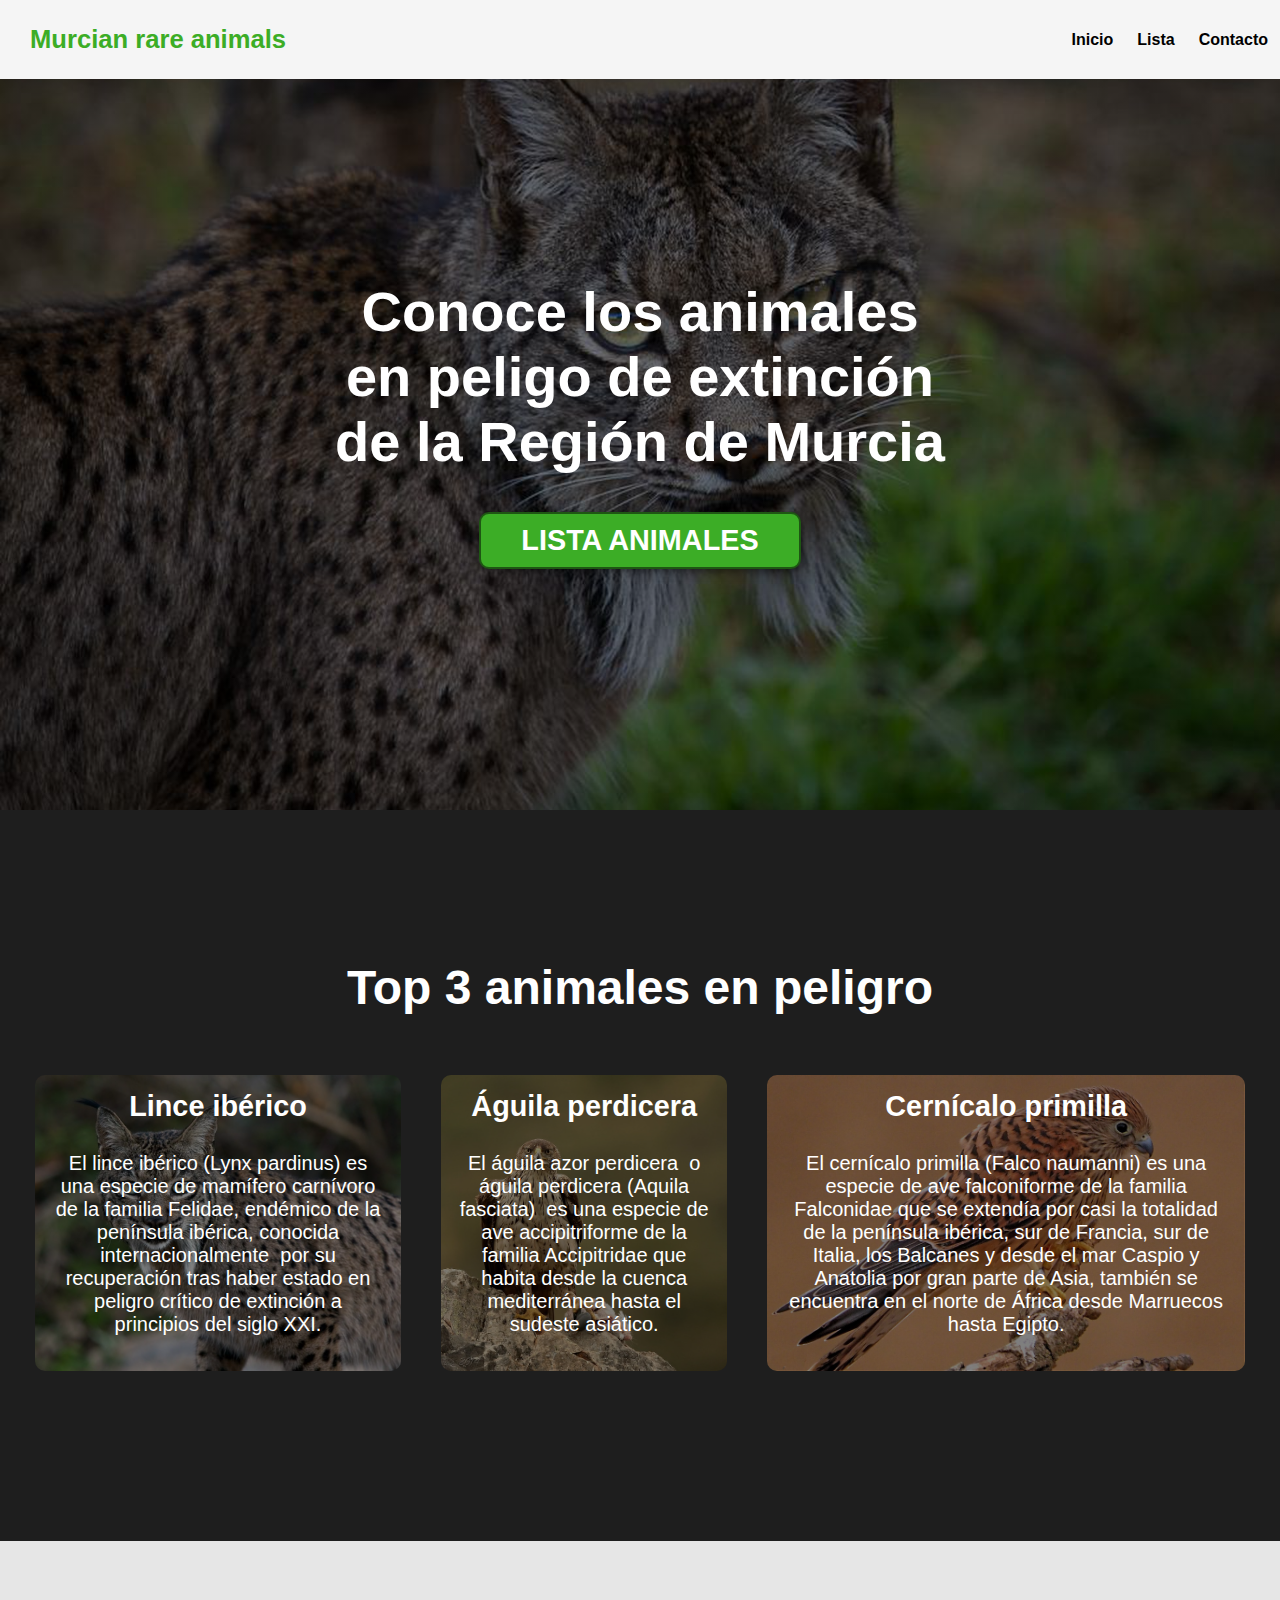
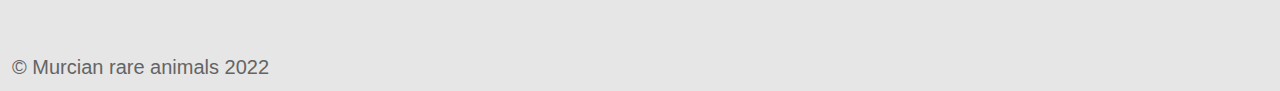
<file: index.html>
<!DOCTYPE html>
<html lang="en">
<head>
    <meta charset="UTF-8">
    <meta http-equiv="X-UA-Compatible" content="IE=edge">
    <meta name="viewport" content="width=device-width, initial-scale=1.0">
    <title>Murcian rare animals</title>
    <link rel="stylesheet" href="style.css">
</head>
<body>
    <header>
        <div class="container">
             <p class="logo">Murcian rare animals</p>
             <nav>
                 <a href="index.html">Inicio</a>
                 <a href="lista.html">Lista</a>
                 <a href="contacto.html">Contacto</a>
             </nav>
        </div>
    </header>
    <section id="hero">
        <h1>Conoce los animales <br>en peligo de extinción <br> de la Región de Murcia</h1>
        <form action="lista.html">
            <button>LISTA ANIMALES</button>
        </form>
    </section>
    <section id="top-animales-en-peligro">
        <div class="container">
            <h2>Top 3 animales en peligro</h2>
            <div class="top-3">
                <div class="carta">
                    <h3><a href="lince.html">Lince ibérico</a></h3>
                    <p>El lince ibérico (Lynx pardinus) es una especie de mamífero carnívoro de la familia Felidae, 
                        endémico de la península ibérica, conocida internacionalmente ​ por su recuperación tras haber 
                        estado en peligro crítico de extinción a principios del siglo XXI.</p>
                    
                </div>
                <div class="carta">
                    <h3><a href="aguila.html">Águila perdicera</a></h3>
                    <p>El águila azor perdicera ​ o águila perdicera (Aquila fasciata) ​ es una especie de ave accipitriforme 
                        de la familia Accipitridae que habita desde la cuenca mediterránea hasta el sudeste asiático.</p>
                    
                    
                </div>
                <div class="carta">
                    <h3><a href="cernicalo.html">Cernícalo primilla</a></h3>
                    <p>
                        El cernícalo primilla (Falco naumanni) es una especie de ave falconiforme de la familia Falconidae
                        que se extendía por casi la totalidad de la península ibérica, sur de Francia, sur de Italia, 
                        los Balcanes y desde el mar Caspio y Anatolia por gran parte de Asia, también se encuentra en el 
                        norte de África desde Marruecos hasta Egipto.</p>
                    
                </div>
            </div>
        </div>
    </section>
    <footer>
        <div class="container">
            <p>&copy; Murcian rare animals 2022</p>
        </div>
    </footer>
</body>
</html>
</file>
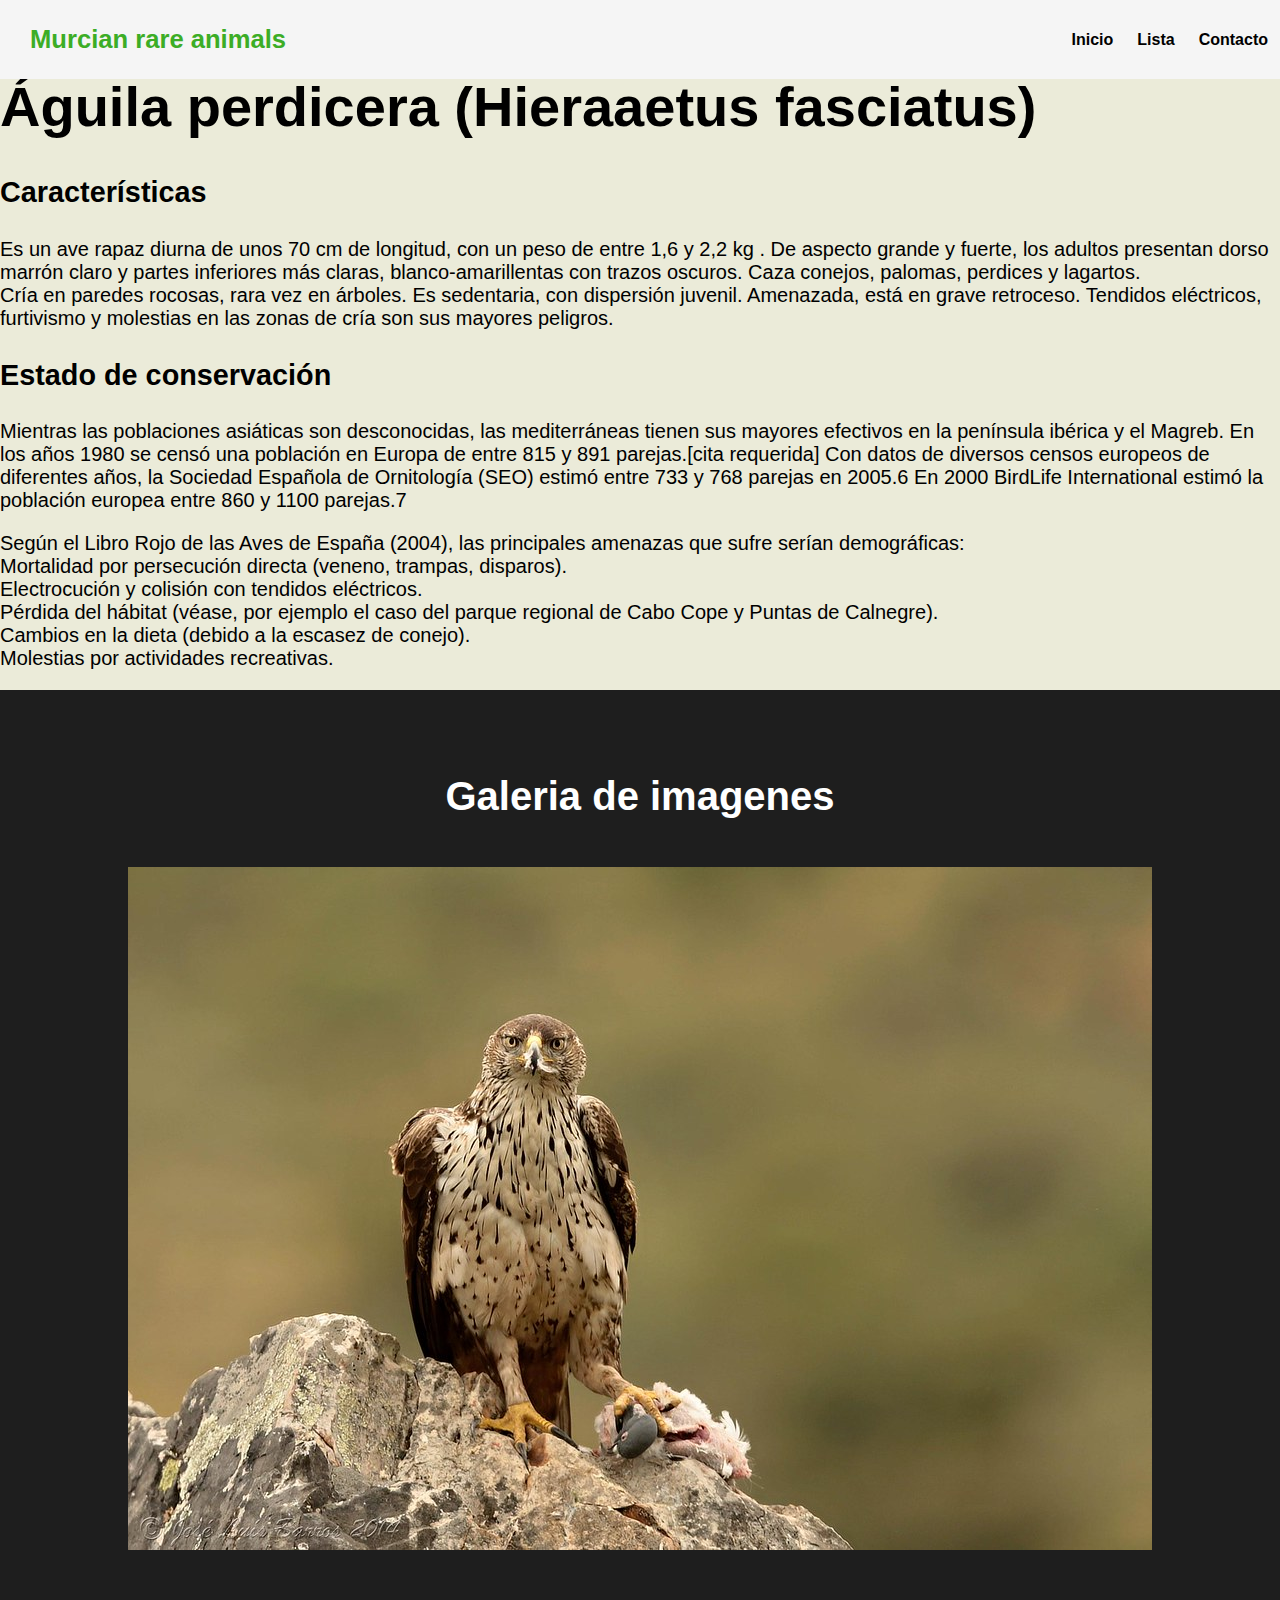
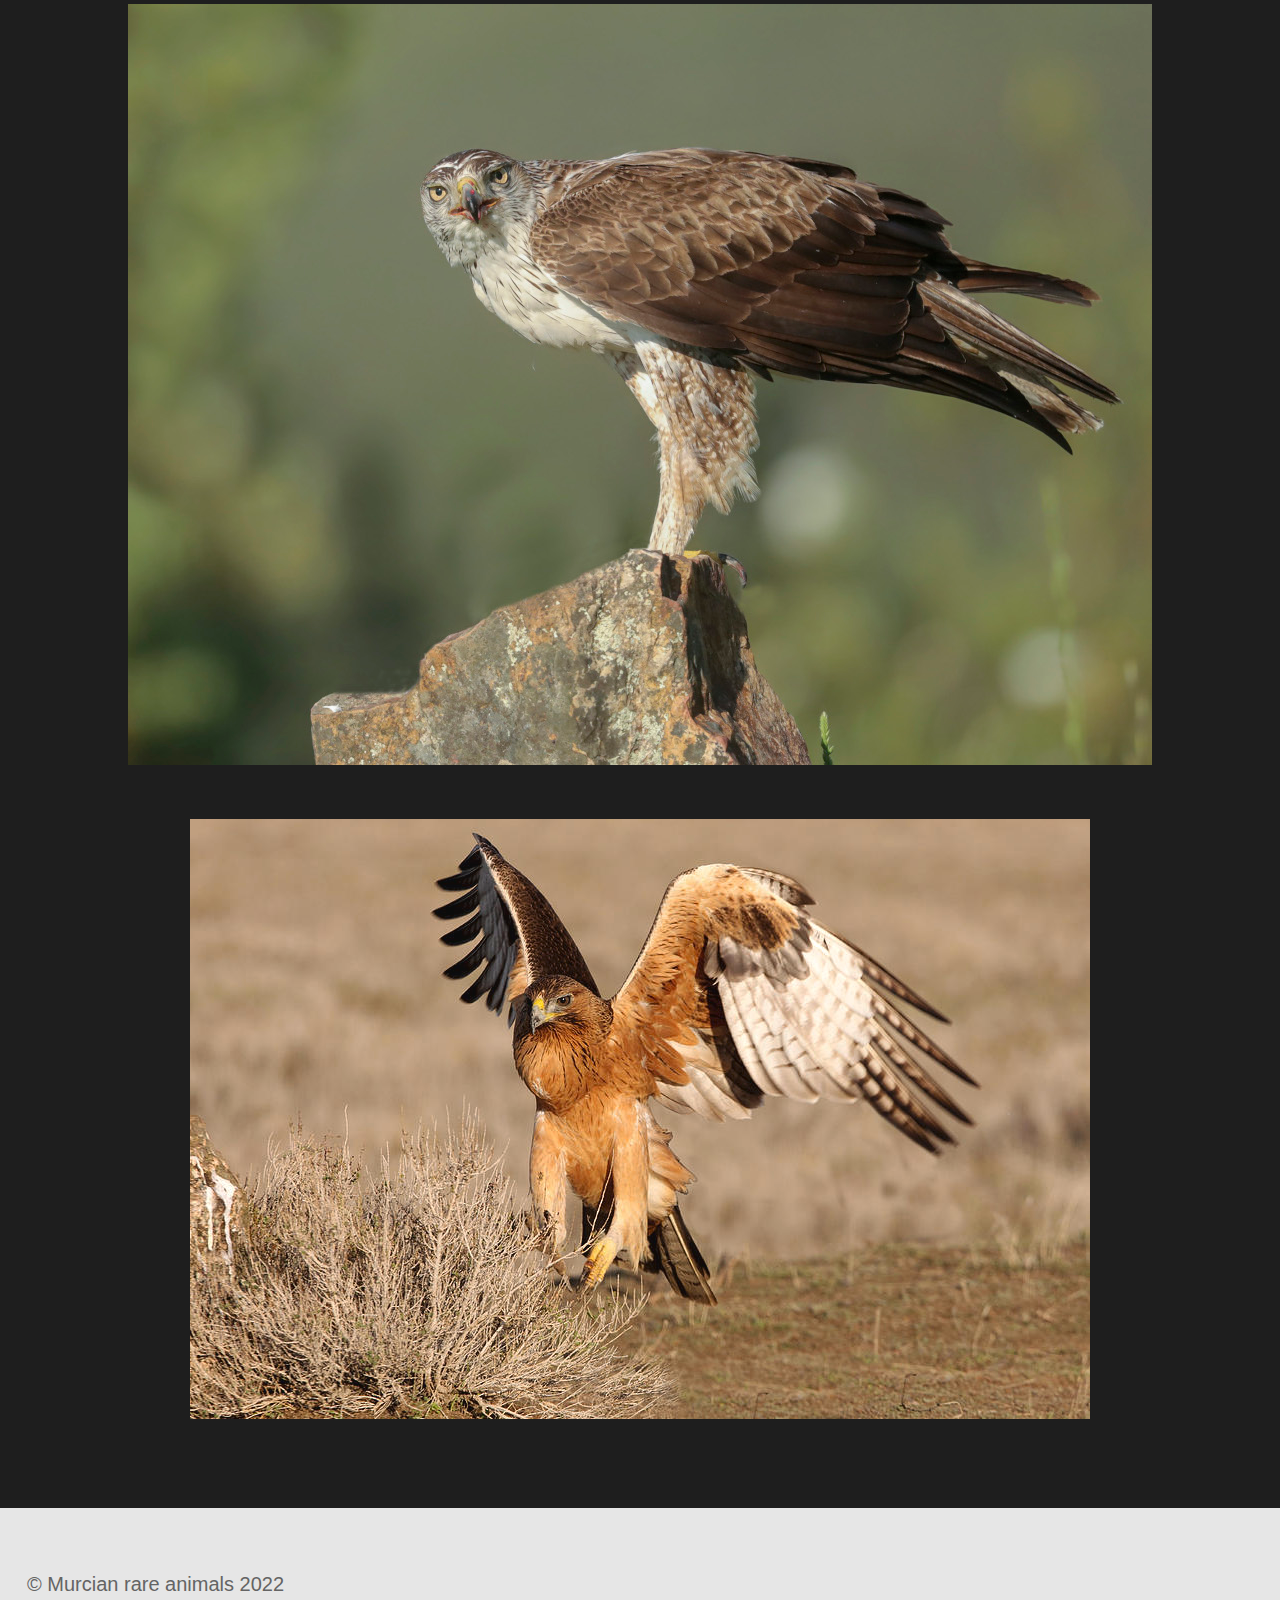
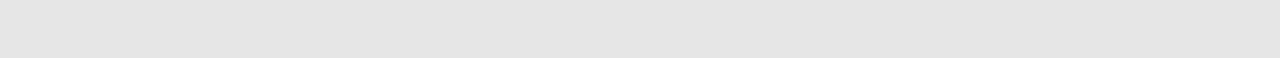
<file: aguila.html>
<!DOCTYPE html>
<html lang="en">
<head>
    <meta charset="UTF-8">
    <meta http-equiv="X-UA-Compatible" content="IE=edge">
    <meta name="viewport" content="width=device-width, initial-scale=1.0">
    <title>Murcian rare animals</title>
    <link rel="stylesheet" href="style.css">
</head>
<body>
    <header>
        <div class="container">
             <p class="logo">Murcian rare animals</p>
             <nav>
                <a href="index.html">Inicio</a>
                <a href="lista.html">Lista</a>
                <a href="contacto.html">Contacto</a>
             </nav>
        </div>
    </header>

    <section id="animales-info">
        <div class="container">
            <br>
            <br>
            <h1>Águila perdicera (Hieraaetus fasciatus)</h2>
            <h3>Características</h3>
            <p>Es un ave rapaz diurna de unos 70 cm de longitud, con un peso de entre 1,6 y 2,2 kg .
                De aspecto grande y fuerte, los adultos presentan dorso marrón claro y partes inferiores más claras,
                blanco-amarillentas con trazos oscuros. Caza conejos, palomas, perdices y lagartos. <br>Cría en paredes rocosas, rara vez en árboles.
                Es sedentaria, con dispersión juvenil. Amenazada, está en grave retroceso. Tendidos eléctricos, furtivismo y molestias en las zonas de 
                cría son sus mayores peligros.</p>
            <h3>Estado de conservación</h3>
            <p>Mientras las poblaciones asiáticas son desconocidas, las mediterráneas tienen sus mayores efectivos en la península ibérica y el Magreb. 
                En los años 1980 se censó una población en Europa de entre 815 y 891 parejas.[cita requerida] Con datos de diversos censos europeos de diferentes años, 
                la Sociedad Española de Ornitología (SEO) estimó entre 733 y 768 parejas en 2005.6​ En 2000 BirdLife International estimó la población europea entre 860 y 
                1100 parejas.7​</p>
            <p>Según el Libro Rojo de las Aves de España (2004), las principales amenazas que sufre serían demográficas:<br>
                Mortalidad por persecución directa (veneno, trampas, disparos).<br>
                Electrocución y colisión con tendidos eléctricos.<br>
                Pérdida del hábitat (véase, por ejemplo el caso del parque regional de Cabo Cope y Puntas de Calnegre).<br>
                Cambios en la dieta (debido a la escasez de conejo).<br>
                Molestias por actividades recreativas.</p>
        </div>
    </section>
       
    <section id="fotos-aguila">
        <div class="container">
            <h2>Galeria de imagenes</h2>
            <div class="galeria-aguila">
                <div class="aguila">            
                    <img src="img/aguila.jpg" >              
                </div>
                <div class="aguila">
                    <img src="img/aguila12.jpg" >
                </div>
                <div class="aguila">
                    <img src="img/aguila2.jpg" >  
                </div>
            </div>
        </div>

    <footer>
        <div class="container">
            <p>&copy; Murcian rare animals 2022</p>
        </div>
    </footer>
</body>
</html>
</file>
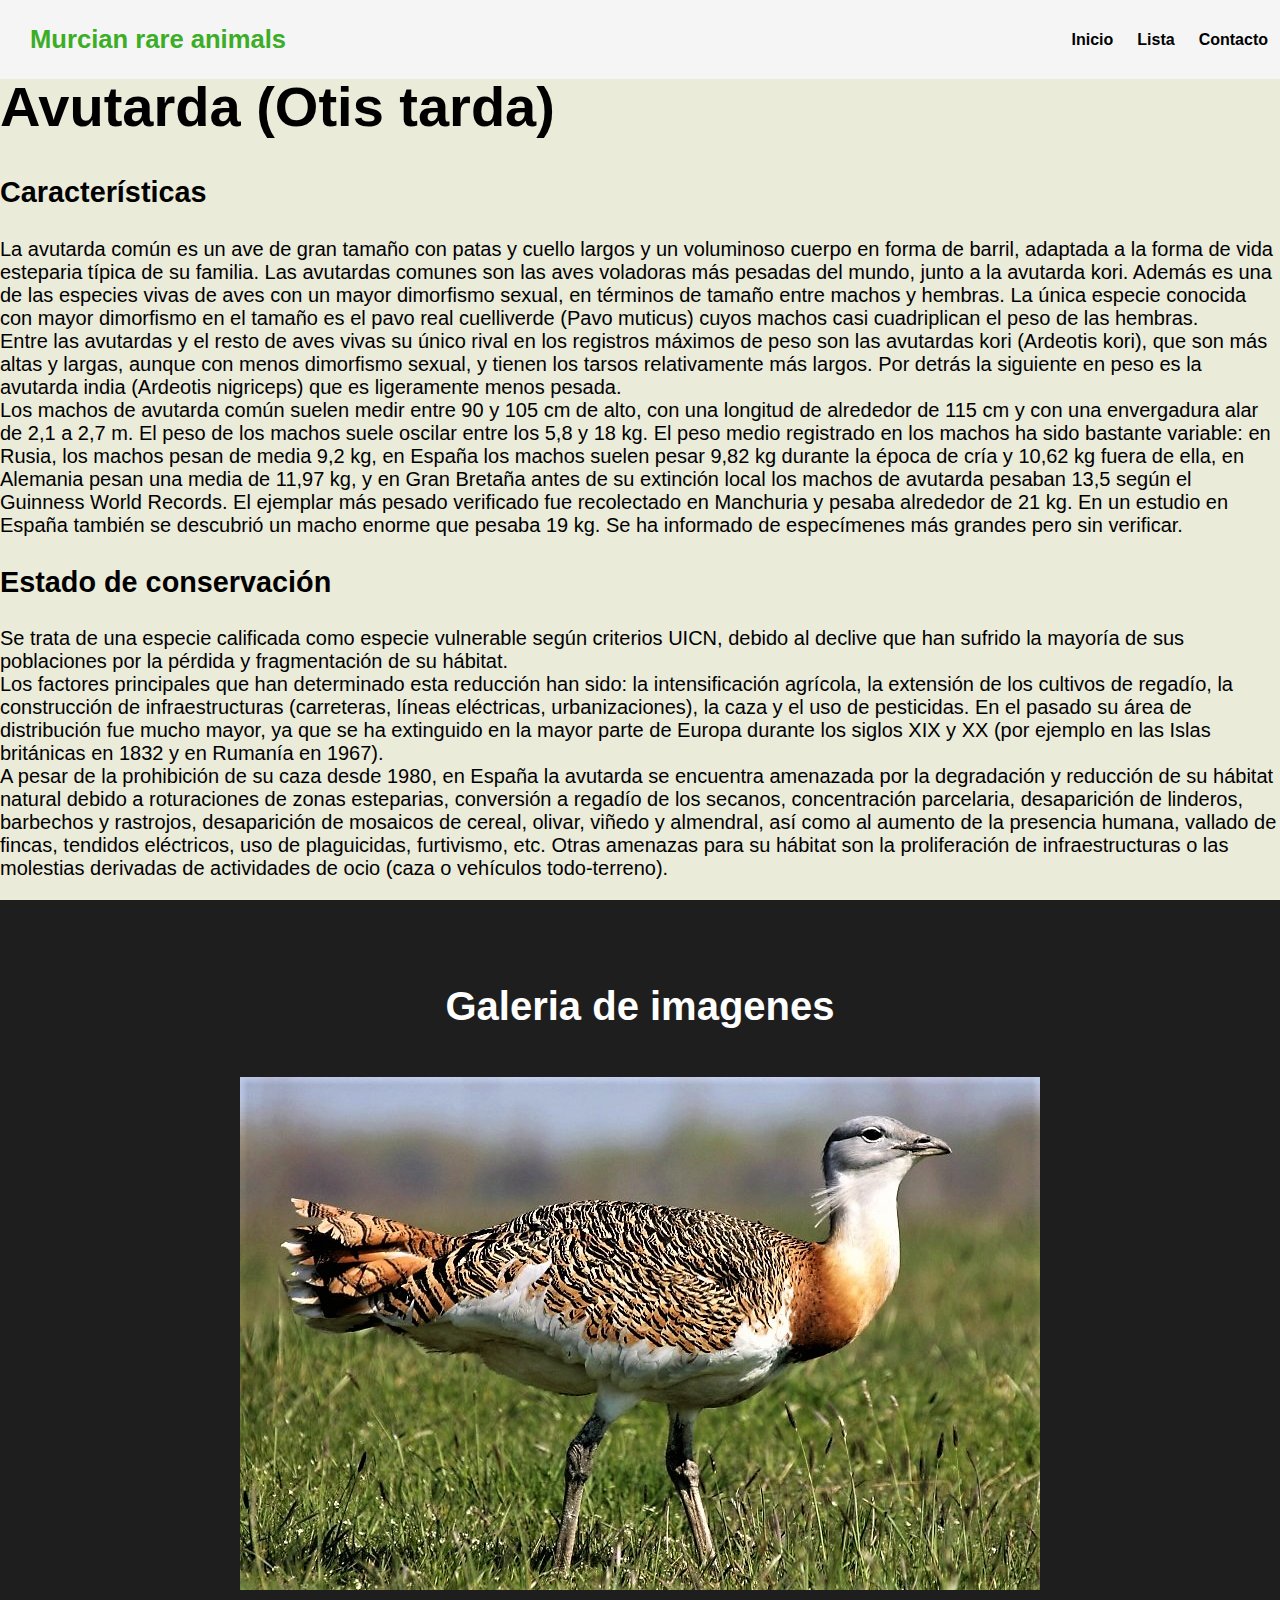
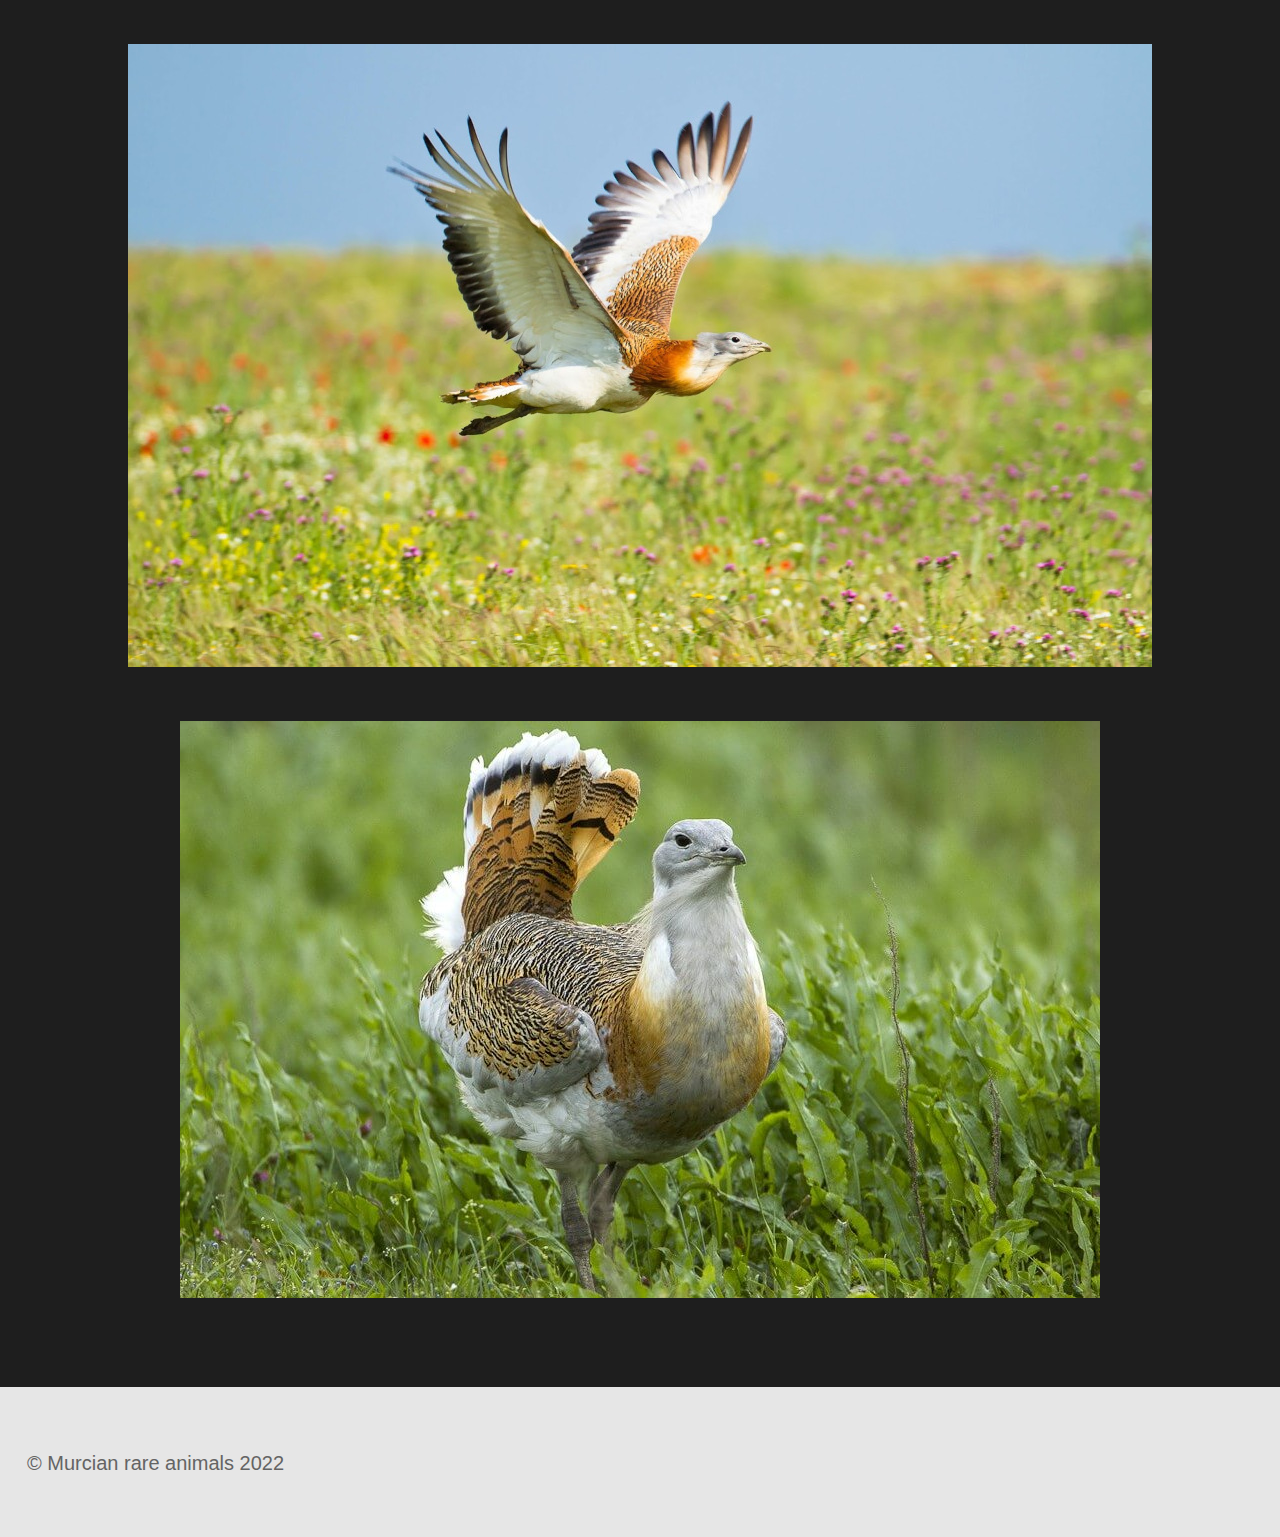
<file: avutarda.html>
<!DOCTYPE html>
<html lang="en">
<head>
    <meta charset="UTF-8">
    <meta http-equiv="X-UA-Compatible" content="IE=edge">
    <meta name="viewport" content="width=device-width, initial-scale=1.0">
    <title>Murcian rare animals</title>
    <link rel="stylesheet" href="style.css">
</head>
<body>
    <header>
        <div class="container">
             <p class="logo">Murcian rare animals</p>
             <nav>
                <a href="index.html">Inicio</a>
                <a href="lista.html">Lista</a>
                <a href="contacto.html">Contacto</a>
             </nav>
        </div>
    </header>

    <section id="animales-info">
        <div class="container">
            <br>
            <br>
            <h1> Avutarda (Otis tarda)</h2>
            <h3>Características</h3>
            <p>La avutarda común es un ave de gran tamaño con patas y cuello largos y un voluminoso cuerpo en forma de barril, adaptada a la forma de vida esteparia típica
                 de su familia. Las avutardas comunes son las aves voladoras más pesadas del mundo, junto a la avutarda kori. Además es una de las especies vivas de aves 
                 con un mayor dimorfismo sexual, en términos de tamaño entre machos y hembras. La única especie conocida con mayor dimorfismo en el tamaño es el pavo real 
                 cuelliverde (Pavo muticus) cuyos machos casi cuadriplican el peso de las hembras.<br> Entre las avutardas y el resto de aves vivas su único rival en los registros 
                 máximos de peso son las avutardas kori (Ardeotis kori), que son más altas y largas, aunque con menos dimorfismo sexual, y tienen los tarsos relativamente más 
                 largos. Por detrás la siguiente en peso es la avutarda india (Ardeotis nigriceps) que es ligeramente menos pesada.<br>​Los machos de avutarda común suelen medir 
                 entre 90 y 105 cm de alto, con una longitud de alrededor de 115 cm y con una envergadura alar de 2,1 a 2,7 m. El peso de los machos suele oscilar entre los 5,8 
                 y 18 kg.​ El peso medio registrado en los machos ha sido bastante variable: en Rusia, los machos pesan de media 9,2 kg, en España los machos suelen pesar 9,82 
                 kg durante la época de cría y 10,62 kg fuera de ella, en Alemania pesan una media de 11,97 kg, y en Gran Bretaña antes de su extinción local los machos de 
                 avutarda pesaban 13,5  según el Guinness World Records.​ El ejemplar más pesado verificado fue recolectado en Manchuria y pesaba alrededor de 21 kg.
                 En un estudio en España también se descubrió un macho enorme que pesaba 19 kg.​ Se ha informado de especímenes más grandes pero sin verificar.</p>
            <h3>Estado de conservación</h3>
            <p>Se trata de una especie calificada como especie vulnerable según criterios UICN, debido al declive que han sufrido la mayoría de sus
                 poblaciones por la pérdida y fragmentación de su hábitat. <br>Los factores principales que han determinado esta reducción han sido: la 
                 intensificación agrícola, la extensión de los cultivos de regadío, la construcción de infraestructuras (carreteras, líneas eléctricas, urbanizaciones), 
                 la caza y el uso de pesticidas.​ En el pasado su área de distribución fue mucho mayor, ya que se ha extinguido en la mayor parte de Europa durante los
                  siglos XIX y XX (por ejemplo en las Islas británicas en 1832 y en Rumanía en 1967).<br>
                A pesar de la prohibición de su caza desde 1980,​ en España la avutarda se encuentra amenazada por la degradación y reducción de su hábitat natural debido
                a roturaciones de zonas esteparias, conversión a regadío de los secanos, concentración parcelaria, desaparición de linderos, barbechos y rastrojos, 
                desaparición de mosaicos de cereal, olivar, viñedo y almendral, así como al aumento de la presencia humana, vallado de fincas, tendidos eléctricos, uso
                de plaguicidas, furtivismo, etc. Otras amenazas para su hábitat son la proliferación de infraestructuras o las molestias derivadas de actividades de ocio 
                (caza o vehículos todo-terreno).​</p>
        </div>
    </section>
       
    <section id="fotos-aguila">
        <div class="container">
            <h2>Galeria de imagenes</h2>
            <div class="galeria-aguila">
                <div class="aguila">            
                    <img src="img/Avutarda.jpg" >              
                </div>
                <div class="aguila">
                    <img src="img/Avutarda12.jpg" >
                </div>
                <div class="aguila">
                    <img src="img/Avutarda2.jpg" >  
                </div>
            </div>
        </div>

    <footer>
        <div class="container">
            <p>&copy; Murcian rare animals 2022</p>
        </div>
    </footer>
</body>
</html>
</file>
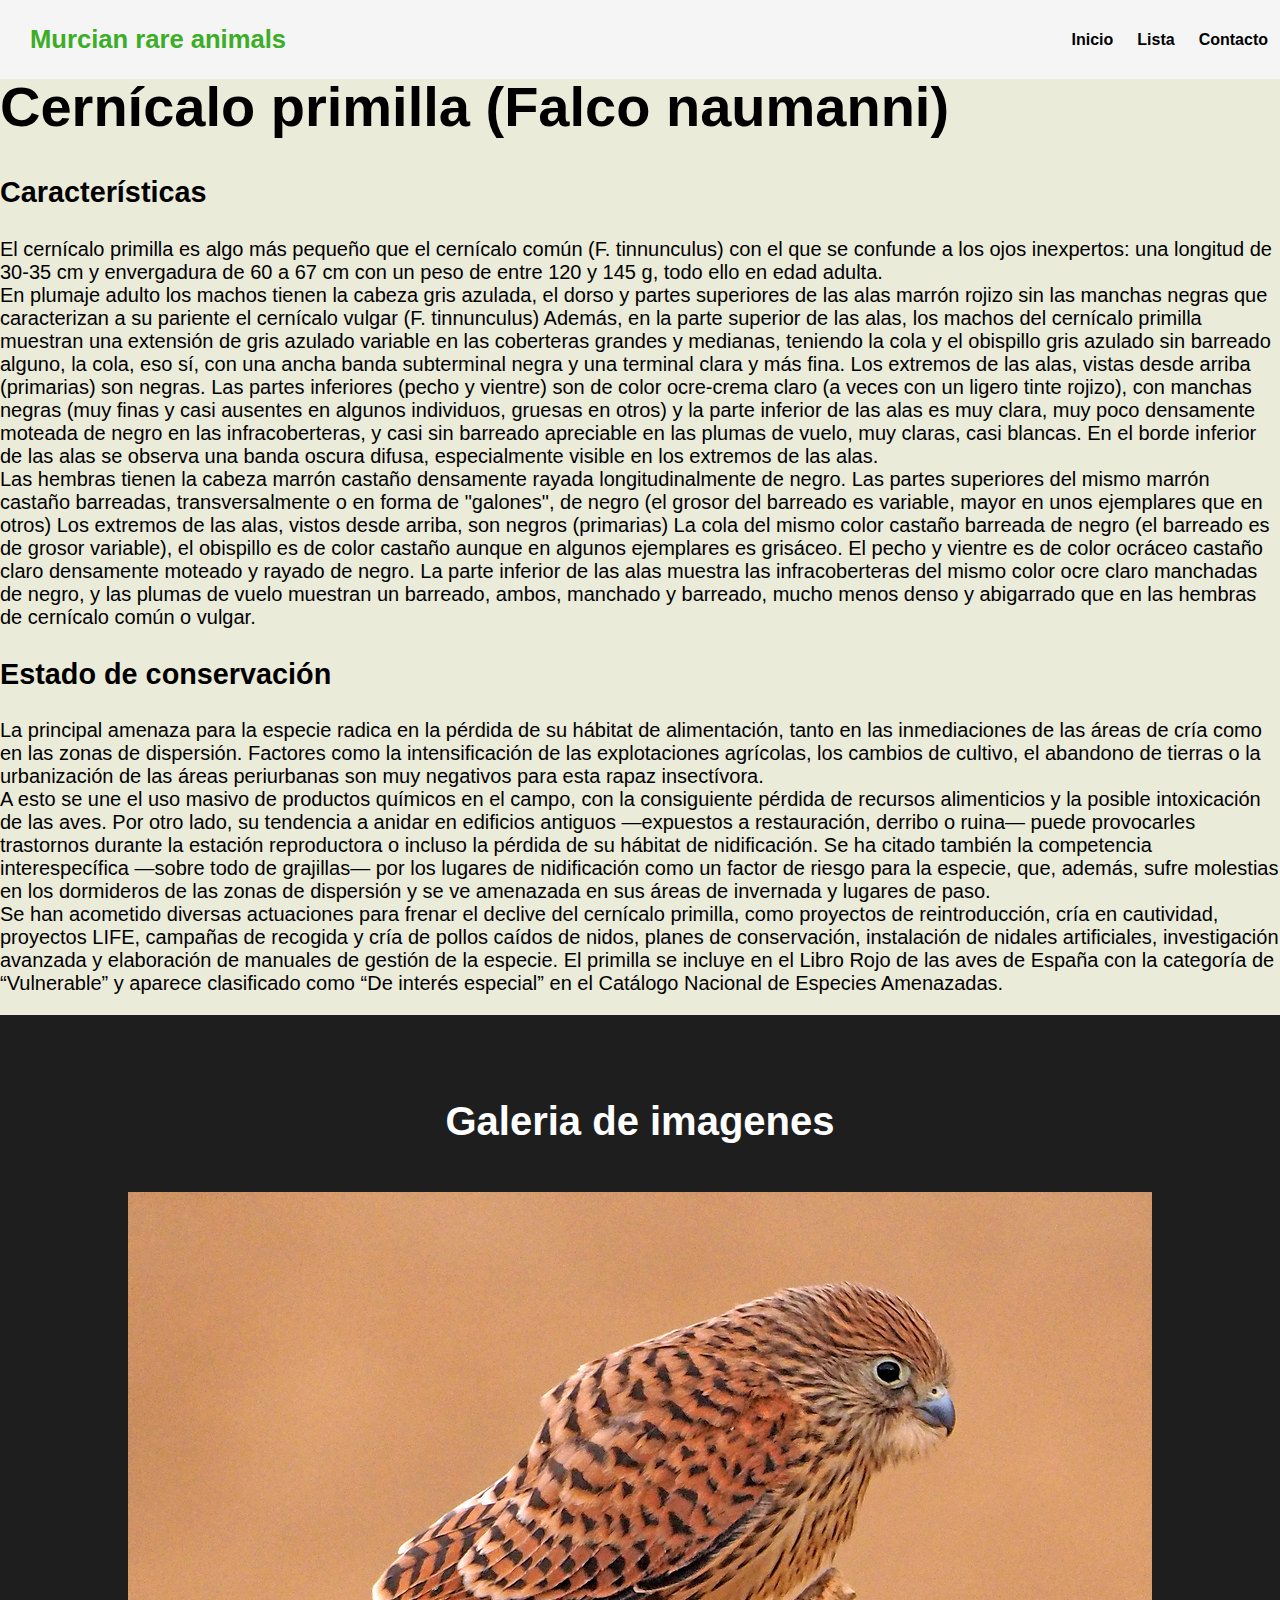
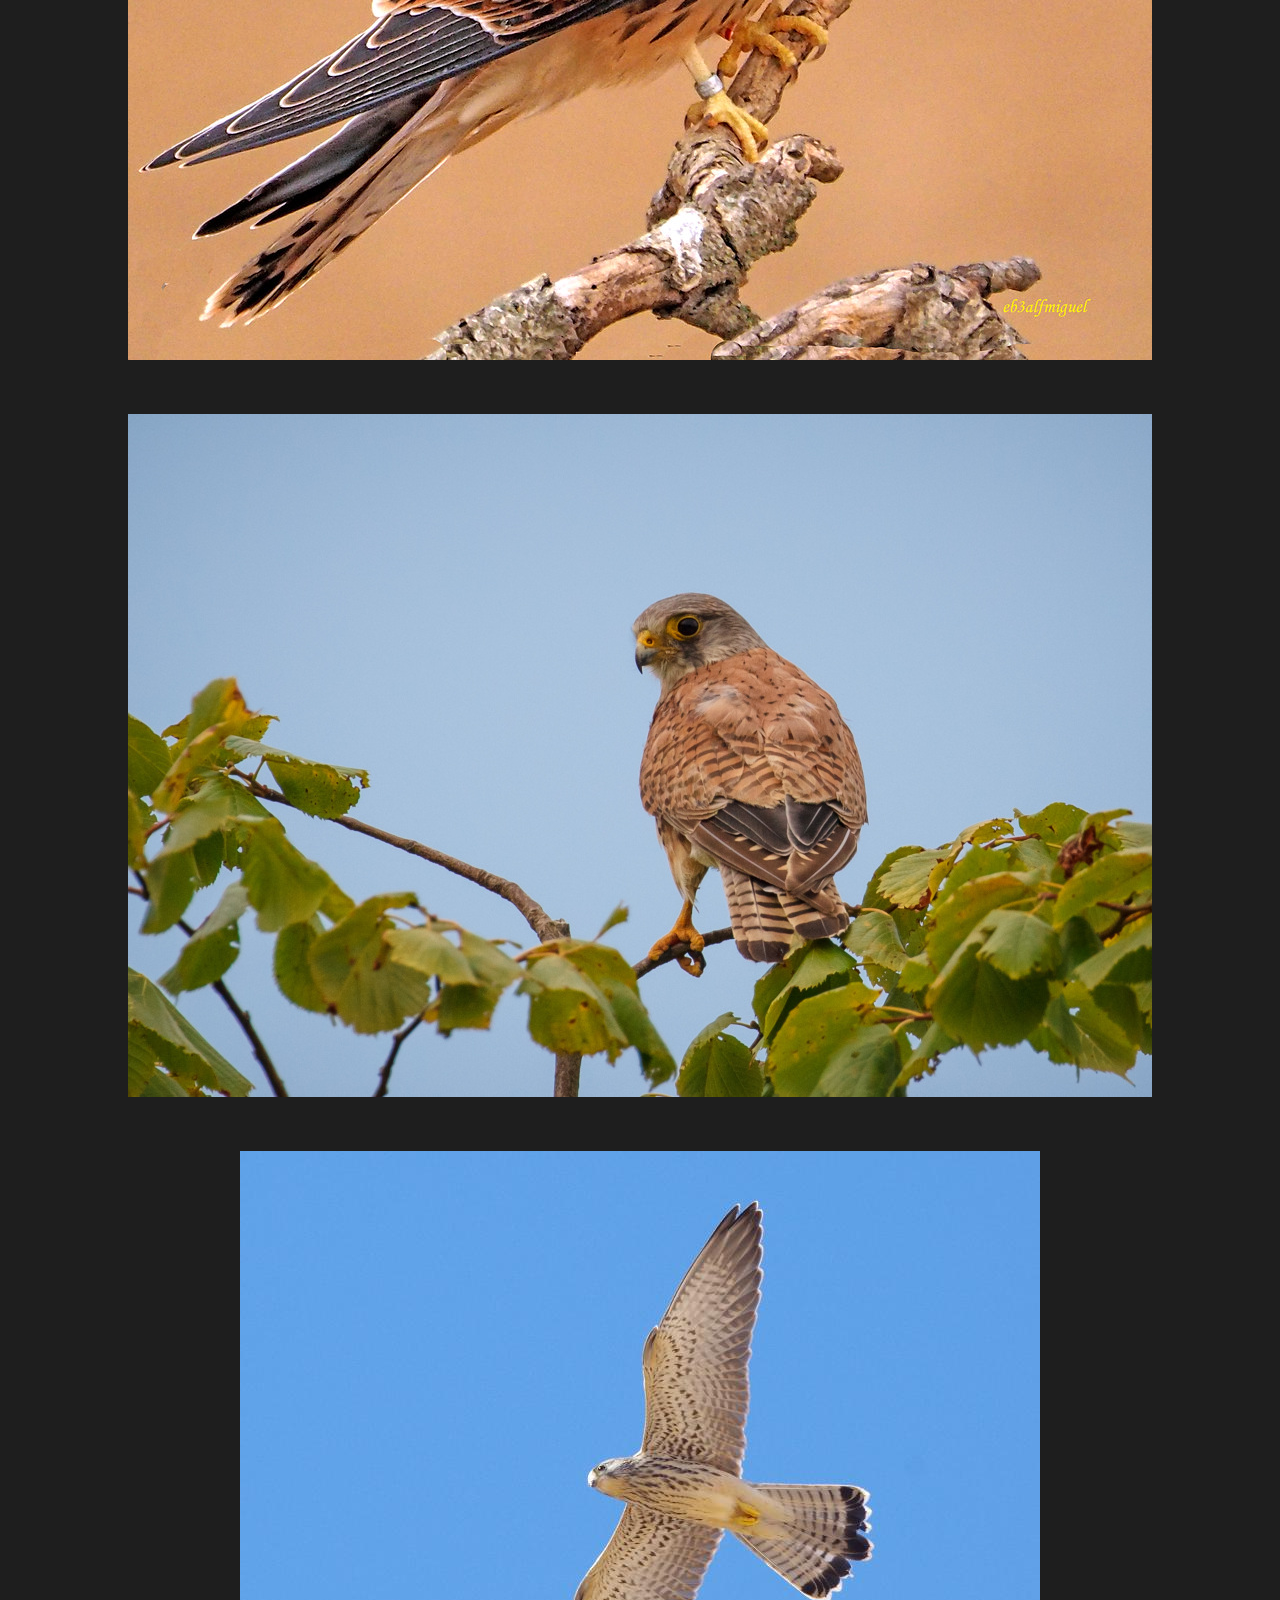
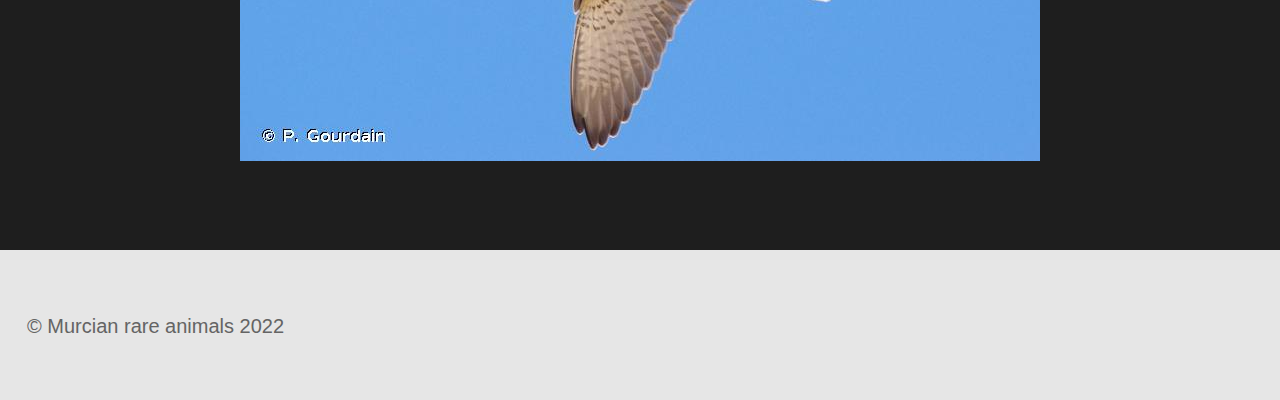
<file: cernicalo.html>
<!DOCTYPE html>
<html lang="en">
<head>
    <meta charset="UTF-8">
    <meta http-equiv="X-UA-Compatible" content="IE=edge">
    <meta name="viewport" content="width=device-width, initial-scale=1.0">
    <title>Murcian rare animals</title>
    <link rel="stylesheet" href="style.css">
</head>
<body>
    <header>
        <div class="container">
             <p class="logo">Murcian rare animals</p>
             <nav>
                <a href="index.html">Inicio</a>
                <a href="lista.html">Lista</a>
                <a href="contacto.html">Contacto</a>
             </nav>
        </div>
    </header>

    <section id="animales-info">
        <div class="container">
            <br>
            <br>
            <h1> Cernícalo primilla (Falco naumanni)</h2>
            <h3>Características</h3>
            <p>El cernícalo primilla es algo más pequeño que el cernícalo común (F. tinnunculus) con el que se confunde a los ojos inexpertos: una longitud de 30-35 cm
                 y envergadura de 60 a 67 cm con un peso de entre 120 y 145 g, todo ello en edad adulta.<br>
                En plumaje adulto los machos tienen la cabeza gris azulada, el dorso y partes superiores de las alas marrón rojizo sin las manchas negras que caracterizan
                 a su pariente el cernícalo vulgar (F. tinnunculus) Además, en la parte superior de las alas, los machos del cernícalo primilla muestran una extensión de 
                 gris azulado variable en las coberteras grandes y medianas, teniendo la cola y el obispillo gris azulado sin barreado alguno, la cola, eso sí, con una ancha
                  banda subterminal negra y una terminal clara y más fina. Los extremos de las alas, vistas desde arriba (primarias) son negras. Las partes inferiores 
                  (pecho y vientre) son de color ocre-crema claro (a veces con un ligero tinte rojizo), con manchas negras (muy finas y casi ausentes en algunos individuos, 
                  gruesas en otros) y la parte inferior de las alas es muy clara, muy poco densamente moteada de negro en las infracoberteras, y casi sin barreado apreciable 
                  en las plumas de vuelo, muy claras, casi blancas. En el borde inferior de las alas se observa una banda oscura difusa, especialmente visible en los extremos 
                  de las alas.<br>         
                Las hembras tienen la cabeza marrón castaño densamente rayada longitudinalmente de negro. Las partes superiores del mismo marrón castaño barreadas, 
                transversalmente o en forma de "galones", de negro (el grosor del barreado es variable, mayor en unos ejemplares que en otros) Los extremos de las alas, 
                vistos desde arriba, son negros (primarias) La cola del mismo color castaño barreada de negro (el barreado es de grosor variable), el obispillo es de color 
                castaño aunque en algunos ejemplares es grisáceo. El pecho y vientre es de color ocráceo castaño claro densamente moteado y rayado de negro. La parte inferior
                 de las alas muestra las infracoberteras del mismo color ocre claro manchadas de negro, y las plumas de vuelo muestran un barreado, ambos, manchado y barreado, 
                 mucho menos denso y abigarrado que en las hembras de cernícalo común o vulgar.</p>
            <h3>Estado de conservación</h3>
            <p>La principal amenaza para la especie radica en la pérdida de su hábitat de alimentación, tanto en las inmediaciones de las áreas de cría como en las zonas de 
                dispersión. Factores como la intensificación de las explotaciones agrícolas, los cambios de cultivo, el abandono de tierras o la urbanización de las áreas 
                periurbanas son muy negativos para esta rapaz insectívora. <br>A esto se une el uso masivo de productos químicos en el campo, con la consiguiente pérdida de recursos 
                alimenticios y la posible intoxicación de las aves. Por otro lado, su tendencia a anidar en edificios antiguos —expuestos a restauración, derribo o ruina— puede 
                provocarles trastornos durante la estación reproductora o incluso la pérdida de su hábitat de nidificación. Se ha citado también la competencia interespecífica 
                —sobre todo de grajillas— por los lugares de nidificación como un factor de riesgo para la especie,
                que, además, sufre molestias en los dormideros de las zonas de dispersión y se ve amenazada en sus áreas de invernada y lugares de paso. <br>Se han acometido diversas
                 actuaciones para frenar el declive del cernícalo primilla, como proyectos de reintroducción, cría en cautividad, proyectos LIFE, campañas de recogida y cría de 
                 pollos caídos de nidos, planes de conservación, instalación de nidales artificiales, investigación avanzada y elaboración de manuales de gestión de la especie. 
                 El primilla se incluye en el Libro Rojo de las aves de España con la categoría de “Vulnerable” y aparece clasificado como “De interés especial” en el Catálogo 
                 Nacional de Especies Amenazadas.</p>
        </div>
    </section>
       
    <section id="fotos-aguila">
        <div class="container">
            <h2>Galeria de imagenes</h2>
            <div class="galeria-aguila">
                <div class="aguila">            
                    <img src="img/cernicalo.jpg" >              
                </div>
                <div class="aguila">
                    <img src="img/cernicalo12.jpg" >
                </div>
                <div class="aguila">
                    <img src="img/cernicalo2.jpg" >  
                </div>
            </div>
        </div>

    <footer>
        <div class="container">
            <p>&copy; Murcian rare animals 2022</p>
        </div>
    </footer>
</body>
</html>
</file>
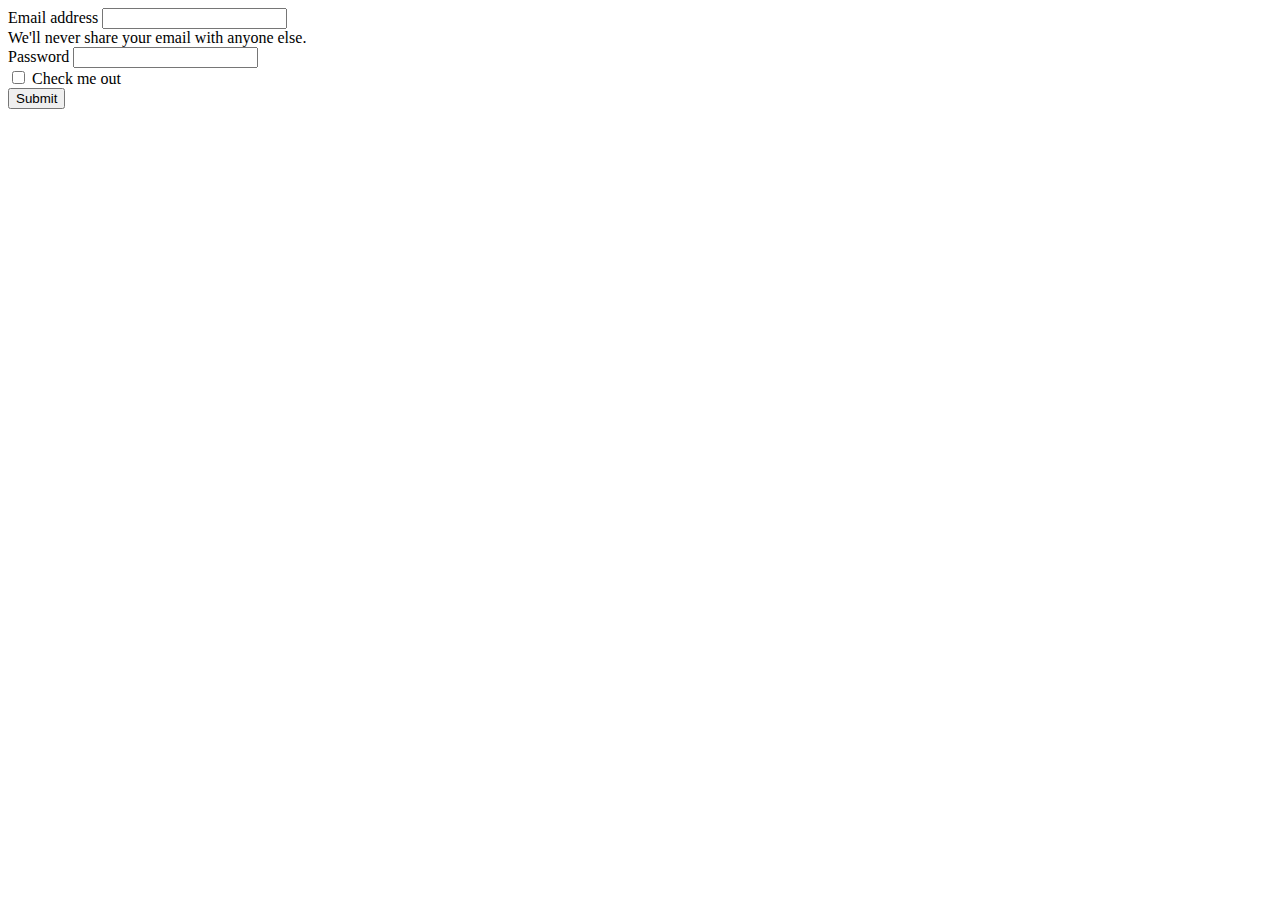
<file: contacto.html>
<!doctype html>
<html lang="en">

<head>
  <title>Title</title>
  <!-- Required meta tags -->
  <meta charset="utf-8">
  <meta name="viewport" content="width=device-width, initial-scale=1, shrink-to-fit=no">

  <!-- Bootstrap CSS v5.2.1 -->
  <link href="https://cdn.jsdelivr.net/npm/bootstrap@5.2.1/dist/css/bootstrap.min.css" rel="stylesheet"
    integrity="sha384-iYQeCzEYFbKjA/T2uDLTpkwGzCiq6soy8tYaI1GyVh/UjpbCx/TYkiZhlZB6+fzT" crossorigin="anonymous">

</head>

<body>
  <header>
    <!-- place navbar here -->
  </header>
  <main>

    <form>
        <div class="mb-3">
          <label for="exampleInputEmail1" class="form-label">Email address</label>
          <input type="email" class="form-control" id="exampleInputEmail1" aria-describedby="emailHelp">
          <div id="emailHelp" class="form-text">We'll never share your email with anyone else.</div>
        </div>
        <div class="mb-3">
          <label for="exampleInputPassword1" class="form-label">Password</label>
          <input type="password" class="form-control" id="exampleInputPassword1">
        </div>
        <div class="mb-3 form-check">
          <input type="checkbox" class="form-check-input" id="exampleCheck1">
          <label class="form-check-label" for="exampleCheck1">Check me out</label>
        </div>
        <button type="submit" class="btn btn-primary">Submit</button>
      </form>
  </main>
  
  <footer>
    <!-- place footer here -->
  </footer>
  <!-- Bootstrap JavaScript Libraries -->
  <script src="https://cdn.jsdelivr.net/npm/@popperjs/core@2.11.6/dist/umd/popper.min.js"
    integrity="sha384-oBqDVmMz9ATKxIep9tiCxS/Z9fNfEXiDAYTujMAeBAsjFuCZSmKbSSUnQlmh/jp3" crossorigin="anonymous">
  </script>

  <script src="https://cdn.jsdelivr.net/npm/bootstrap@5.2.1/dist/js/bootstrap.min.js"
    integrity="sha384-7VPbUDkoPSGFnVtYi0QogXtr74QeVeeIs99Qfg5YCF+TidwNdjvaKZX19NZ/e6oz" crossorigin="anonymous">
  </script>
</body>

</html>
</file>
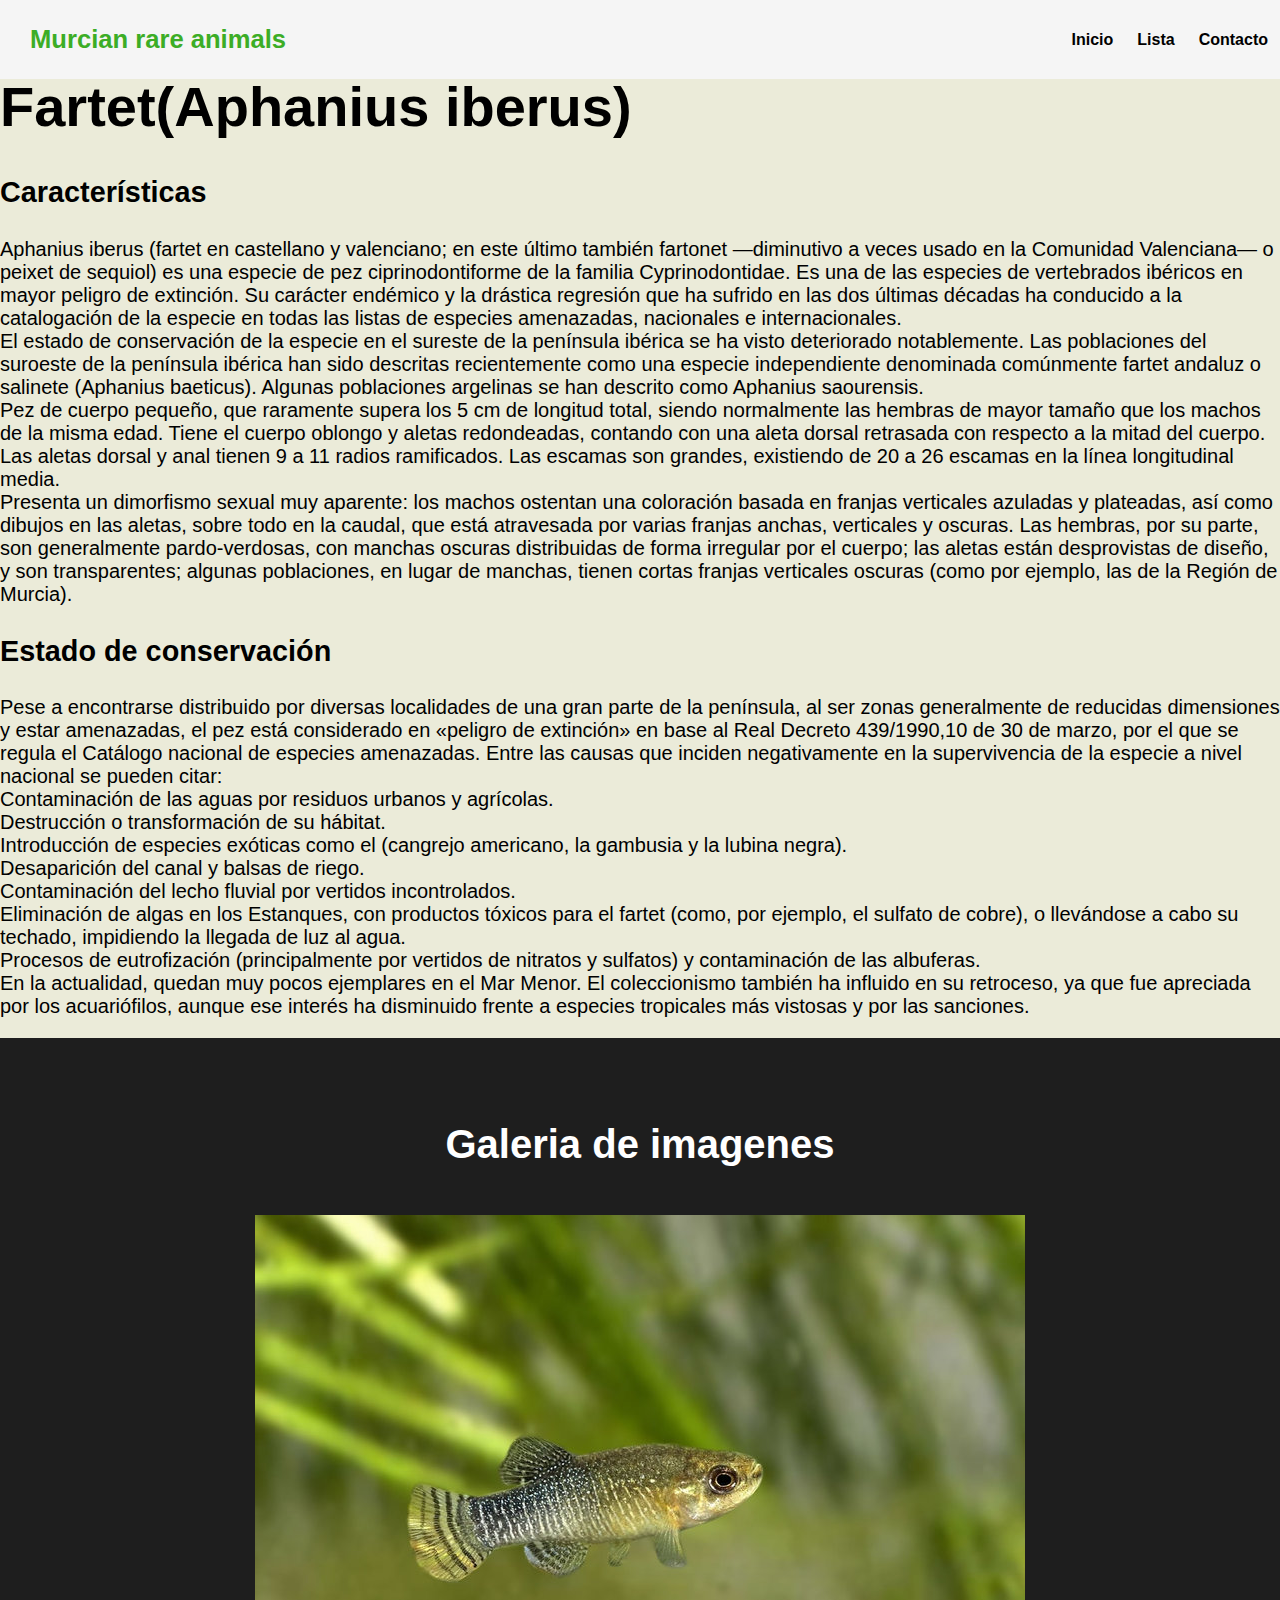
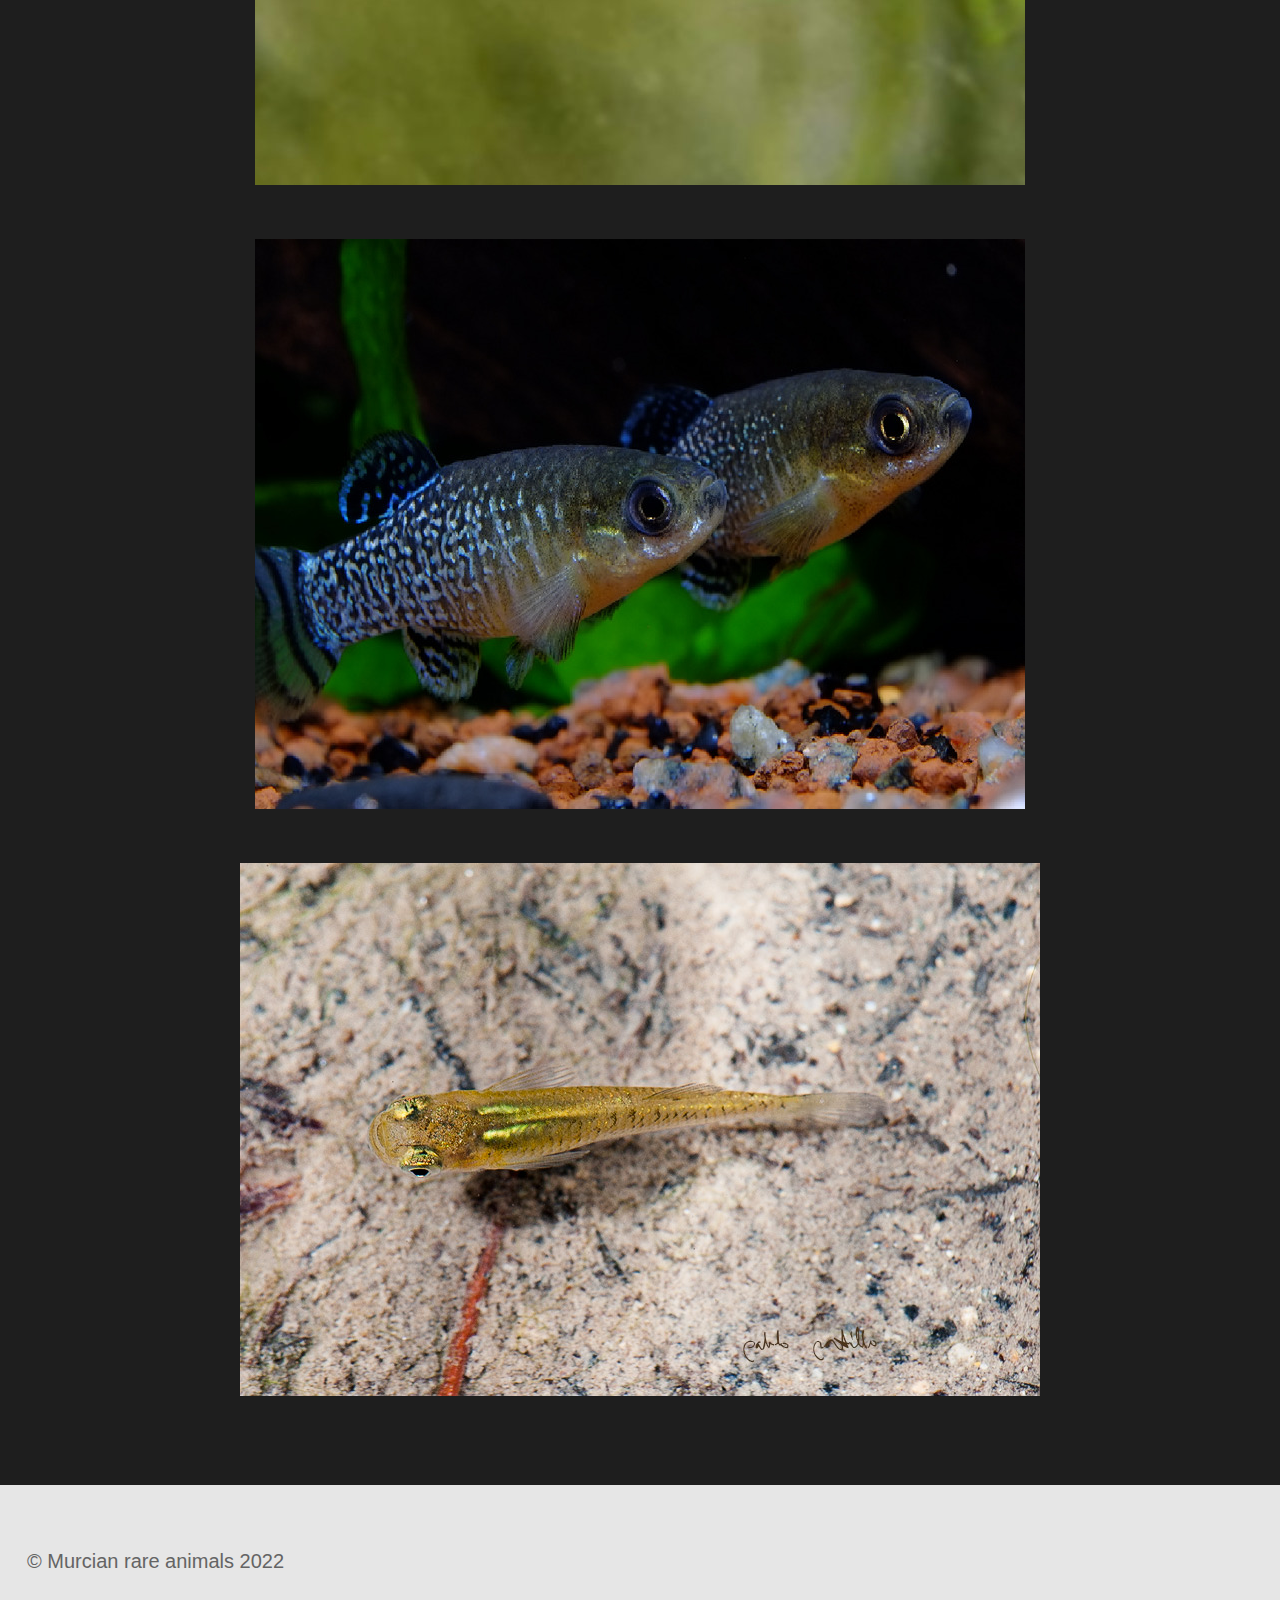
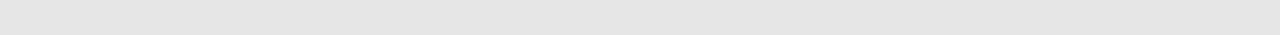
<file: fartet.html>
<!DOCTYPE html>
<html lang="en">
<head>
    <meta charset="UTF-8">
    <meta http-equiv="X-UA-Compatible" content="IE=edge">
    <meta name="viewport" content="width=device-width, initial-scale=1.0">
    <title>Murcian rare animals</title>
    <link rel="stylesheet" href="style.css">
</head>
<body>
    <header>
        <div class="container">
             <p class="logo">Murcian rare animals</p>
             <nav>
                <a href="index.html">Inicio</a>
                <a href="lista.html">Lista</a>
                <a href="contacto.html">Contacto</a>
             </nav>
        </div>
    </header>

    <section id="animales-info">
        <div class="container">
            <br>
            <br>
            <h1> Fartet(Aphanius iberus)</h2>
            <h3>Características</h3>
            <p>Aphanius iberus (fartet​ en castellano y valenciano; en este último también fartonet —diminutivo a veces usado en la Comunidad Valenciana— o peixet de sequiol)
                 es una especie de pez ciprinodontiforme de la familia Cyprinodontidae. Es una de las especies de vertebrados ibéricos en mayor peligro de extinción. Su carácter
                  endémico y la drástica regresión que ha sufrido en las dos últimas décadas ha conducido a la catalogación de la especie en todas las listas de especies 
                  amenazadas, nacionales e internacionales.<br> El estado de conservación de la especie en el sureste de la península ibérica se ha visto deteriorado notablemente.
                Las poblaciones del suroeste de la península ibérica han sido descritas recientemente como una especie independiente denominada comúnmente fartet andaluz o salinete
                 (Aphanius baeticus). Algunas poblaciones argelinas se han descrito como Aphanius saourensis.<br>
                 Pez de cuerpo pequeño, que raramente supera los 5 cm de longitud total, siendo normalmente las hembras de mayor tamaño que los machos de la misma edad. Tiene el 
                 cuerpo oblongo y aletas redondeadas, contando con una aleta dorsal retrasada con respecto a la mitad del cuerpo. Las aletas dorsal y anal tienen 9 a 11 radios 
                 ramificados. Las escamas son grandes, existiendo de 20 a 26 escamas en la línea longitudinal media.<br>
                Presenta un dimorfismo sexual muy aparente: los machos ostentan una coloración basada en franjas verticales azuladas y plateadas, así como dibujos en las aletas,
                 sobre todo en la caudal, que está atravesada por varias franjas anchas, verticales y oscuras. Las hembras, por su parte, son generalmente pardo-verdosas, con 
                 manchas oscuras distribuidas de forma irregular por el cuerpo; las aletas están desprovistas de diseño, y son transparentes; algunas poblaciones, en lugar de 
                 manchas, tienen cortas franjas verticales oscuras (como por ejemplo, las de la Región de Murcia).​</p>
            <h3>Estado de conservación</h3>
            <p>Pese a encontrarse distribuido por diversas localidades de una gran parte de la península, al ser zonas generalmente de reducidas dimensiones y estar amenazadas,
                 el pez está considerado en «peligro de extinción» en base al Real Decreto 439/1990,10​ de 30 de marzo, por el que se regula el Catálogo nacional 
                 de especies amenazadas. Entre las causas que inciden negativamente en la supervivencia de la especie a nivel nacional se pueden citar:<br>

                Contaminación de las aguas por residuos urbanos y agrícolas.<br>
                Destrucción o transformación de su hábitat.<br>
                Introducción de especies exóticas como el (cangrejo americano, la gambusia y la lubina negra).<br>
                Desaparición del canal y balsas de riego.<br>
                Contaminación del lecho fluvial por vertidos incontrolados.<br>
                Eliminación de algas en los Estanques, con productos tóxicos para el fartet (como, por ejemplo, el sulfato de cobre),
                 o llevándose a cabo su techado, impidiendo la llegada de luz al agua.<br>
                Procesos de eutrofización (principalmente por vertidos de nitratos y sulfatos) y contaminación de las albuferas.<br>
                En la actualidad, quedan muy pocos ejemplares en el Mar Menor. El coleccionismo también ha influido en su retroceso, ya que fue apreciada por los acuariófilos,
                 aunque ese interés ha disminuido frente a especies tropicales más vistosas y por las sanciones.</p>
        </div>
    </section>
       
    <section id="fotos-aguila">
        <div class="container">
            <h2>Galeria de imagenes</h2>
            <div class="galeria-aguila">
                <div class="aguila">            
                    <img src="img/farfet.jpg" >              
                </div>
                <div class="aguila">
                    <img src="img/farfet1.jpg" >
                </div>
                <div class="aguila">
                    <img src="img/farfet2.jpg" >  
                </div>
            </div>
        </div>

    <footer>
        <div class="container">
            <p>&copy; Murcian rare animals 2022</p>
        </div>
    </footer>
</body>
</html>
</file>
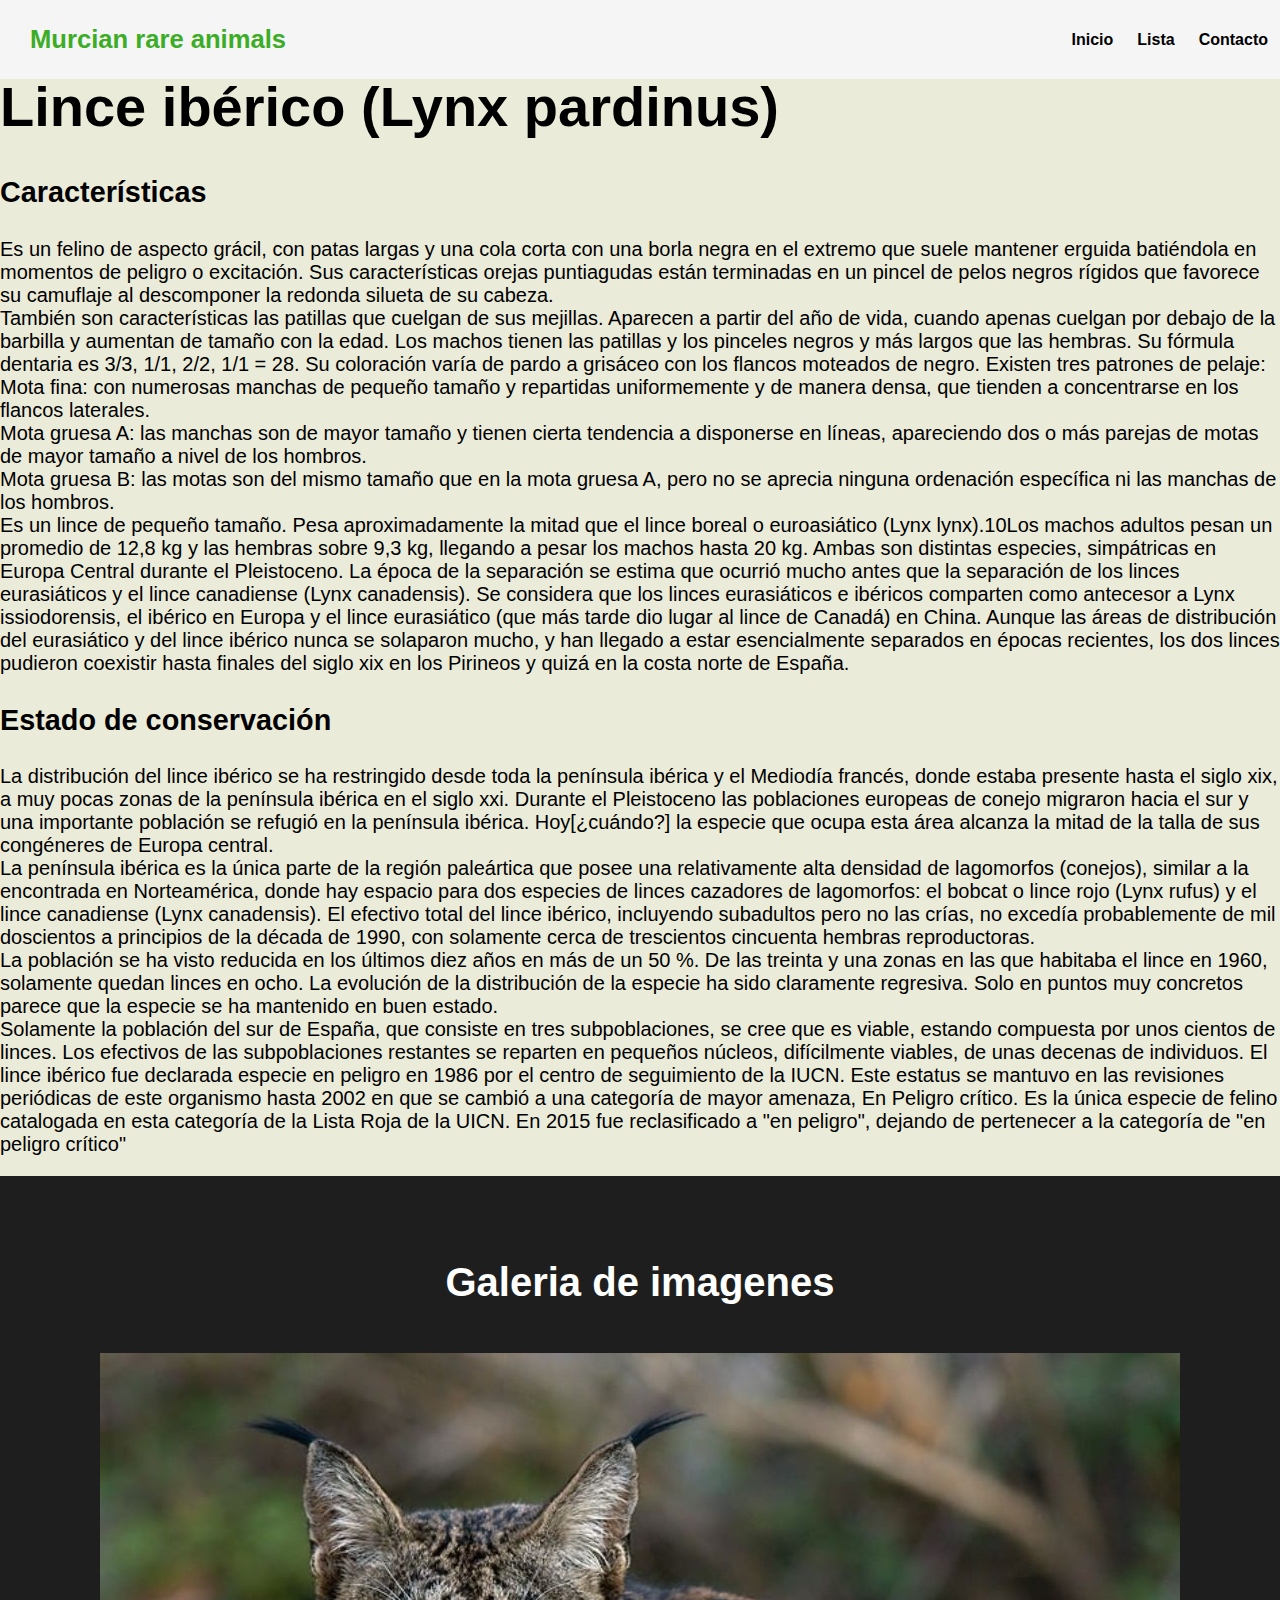
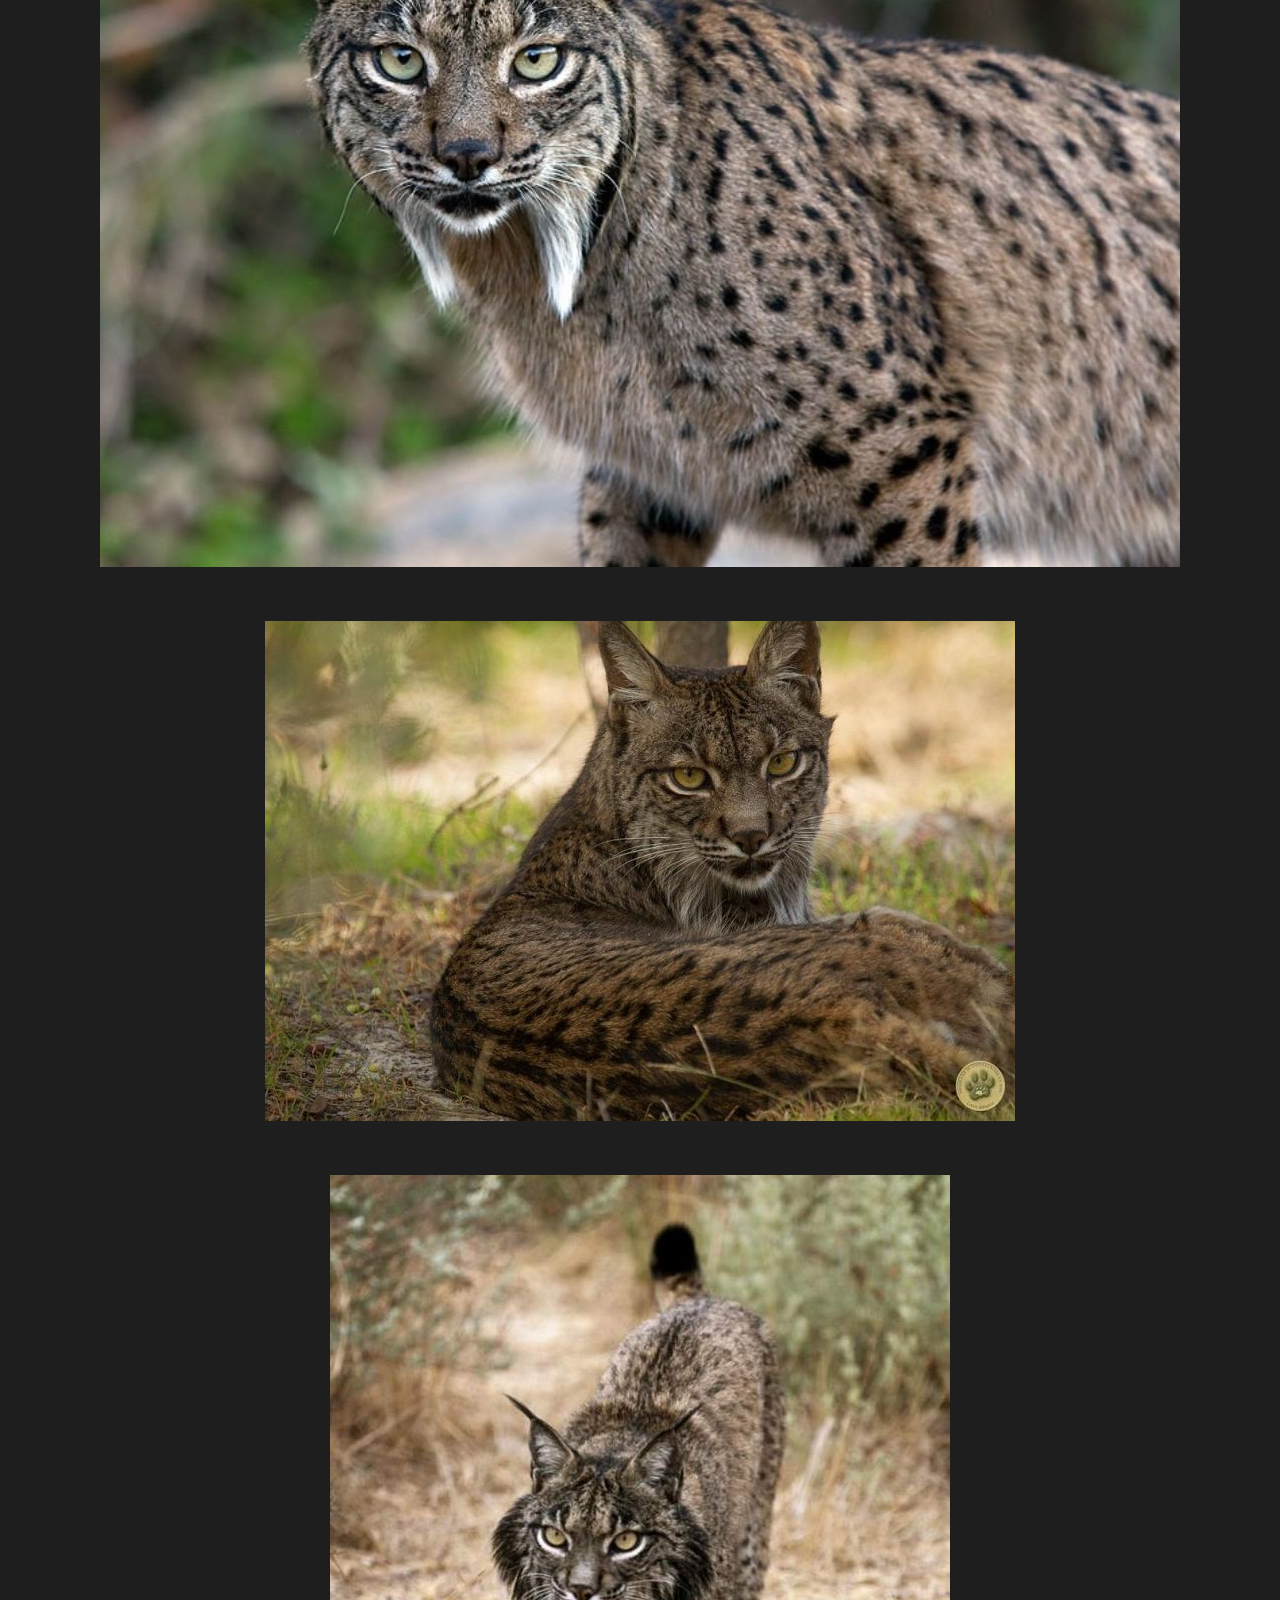
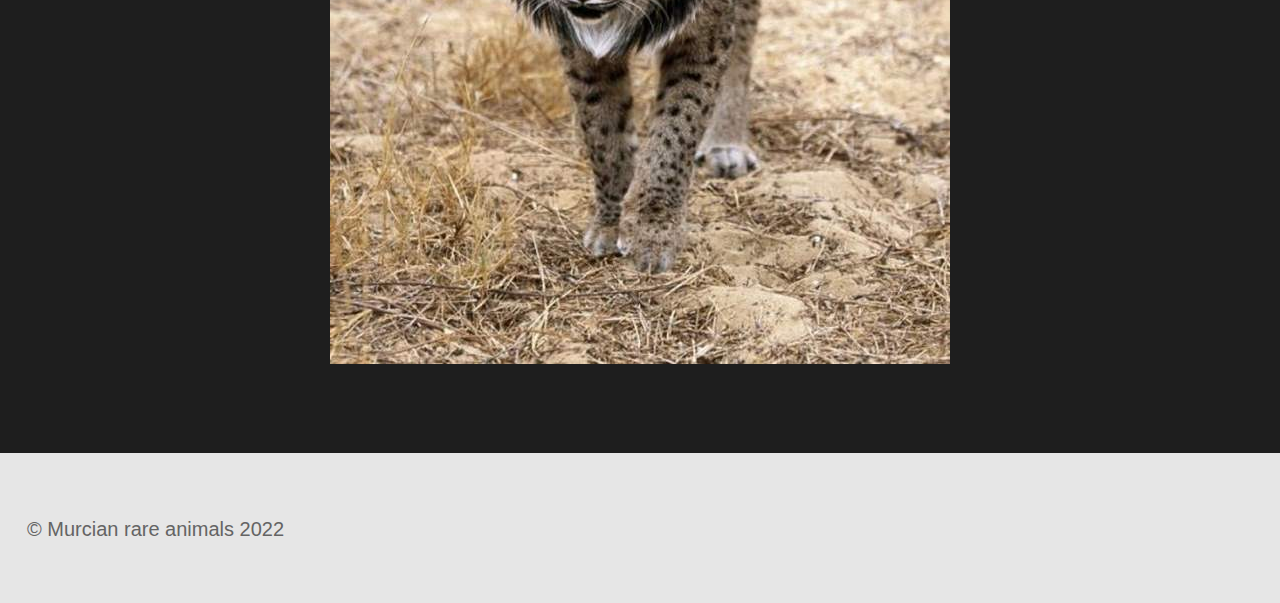
<file: lince.html>
<!DOCTYPE html>
<html lang="en">
<head>
    <meta charset="UTF-8">
    <meta http-equiv="X-UA-Compatible" content="IE=edge">
    <meta name="viewport" content="width=device-width, initial-scale=1.0">
    <title>Murcian rare animals</title>
    <link rel="stylesheet" href="style.css">
</head>
<body>
    <header>
        <div class="container">
             <p class="logo">Murcian rare animals</p>
             <nav>
                <a href="index.html">Inicio</a>
                <a href="lista.html">Lista</a>
                <a href="contacto.html">Contacto</a>
             </nav>
        </div>
    </header>

    <section id="animales-info">
        <div class="container">
            <br>
            <br>
            <h1> Lince ibérico (Lynx pardinus)</h2>
            <h3>Características</h3>
            <p>Es un felino de aspecto grácil, con patas largas y una cola corta con una borla negra en el extremo que suele mantener erguida batiéndola en momentos de peligro
                 o excitación. Sus características orejas puntiagudas están terminadas en un pincel de pelos negros rígidos que favorece su camuflaje al descomponer la redonda
                silueta de su cabeza.<br>
                También son características las patillas que cuelgan de sus mejillas. Aparecen a partir del año de vida, cuando apenas cuelgan por debajo de la barbilla y aumentan
                 de tamaño con la edad. Los machos tienen las patillas y los pinceles negros y más largos que las hembras.               
                Su fórmula dentaria es 3/3, 1/1, 2/2, 1/1 = 28.            
                Su coloración varía de pardo a grisáceo con los flancos moteados de negro.             
                Existen tres patrones de pelaje:<br>                
                Mota fina: con numerosas manchas de pequeño tamaño y repartidas uniformemente y de manera densa, que tienden a concentrarse en los flancos laterales.<br>
                Mota gruesa A: las manchas son de mayor tamaño y tienen cierta tendencia a disponerse en líneas, apareciendo dos o más parejas de motas de mayor tamaño a nivel 
                de los hombros.<br>
                Mota gruesa B: las motas son del mismo tamaño que en la mota gruesa A, pero no se aprecia ninguna ordenación específica ni las manchas de los hombros.<br>
                Es un lince de pequeño tamaño. Pesa aproximadamente la mitad que el lince boreal o euroasiático (Lynx lynx).10​Los machos adultos pesan un promedio de 12,8 kg y 
                las hembras sobre 9,3 kg, llegando a pesar los machos hasta 20 kg. Ambas son distintas especies, simpátricas en Europa Central durante el Pleistoceno. La época 
                de la separación se estima que ocurrió mucho antes que la separación de los linces eurasiáticos y el lince canadiense (Lynx canadensis). Se considera que los 
                linces eurasiáticos e ibéricos comparten como antecesor a Lynx issiodorensis, el ibérico en Europa y el lince eurasiático (que más tarde dio lugar al lince de Canadá)
                 en China. Aunque las áreas de distribución del eurasiático y del lince ibérico nunca se solaparon mucho, y han llegado a estar esencialmente separados en épocas
                  recientes, los dos linces pudieron coexistir hasta finales del siglo xix en los Pirineos y quizá en la costa norte de España.</p>
            <h3>Estado de conservación</h3>
            <p>La distribución del lince ibérico se ha restringido desde toda la península ibérica y el Mediodía francés, donde estaba presente hasta el siglo xix, a muy pocas
                 zonas de la península ibérica en el siglo xxi. Durante el Pleistoceno las poblaciones europeas de conejo migraron hacia el sur y una importante población se 
                 refugió en la península ibérica. Hoy[¿cuándo?] la especie que ocupa esta área alcanza la mitad de la talla de sus congéneres de Europa central.<br>

                La península ibérica es la única parte de la región paleártica que posee una relativamente alta densidad de lagomorfos (conejos), similar a la encontrada en 
                Norteamérica, donde hay espacio para dos especies de linces cazadores de lagomorfos: el bobcat o lince rojo (Lynx rufus) y el lince canadiense (Lynx canadensis).
                
                El efectivo total del lince ibérico, incluyendo subadultos pero no las crías, no excedía probablemente de mil doscientos a principios de la década de 1990, 
                con solamente cerca de trescientos cincuenta hembras reproductoras. <br>La población se ha visto reducida en los últimos diez años en más de un 50 %. De las treinta
                 y una zonas en las que habitaba el lince en 1960, solamente quedan linces en ocho. La evolución de la distribución de la especie ha sido claramente regresiva. 
                 Solo en puntos muy concretos parece que la especie se ha mantenido en buen estado.<br>
                
                Solamente la población del sur de España, que consiste en tres subpoblaciones, se cree que es viable, estando compuesta por unos cientos de linces. Los efectivos 
                de las subpoblaciones restantes se reparten en pequeños núcleos, difícilmente viables, de unas decenas de individuos.
                
                El lince ibérico fue declarada especie en peligro en 1986 por el centro de seguimiento de la IUCN. Este estatus se mantuvo en las revisiones periódicas de 
                este organismo hasta 2002 en que se cambió a una categoría de mayor amenaza, En Peligro crítico.​ Es la única especie de felino catalogada en esta categoría 
                de la Lista Roja de la UICN. En 2015 fue reclasificado a "en peligro", dejando de pertenecer a la categoría de "en peligro crítico"</p>
        </div>
    </section>
       
    <section id="fotos-aguila">
        <div class="container">
            <h2>Galeria de imagenes</h2>
            <div class="galeria-aguila">
                <div class="aguila">            
                    <img src="img/lince.jpg" >              
                </div>
                <div class="aguila">
                    <img src="img/lince1.jpg" >
                </div>
                <div class="aguila">
                    <img src="img/lince2.jpg" >  
                </div>
            </div>
        </div>

    <footer>
        <div class="container">
            <p>&copy; Murcian rare animals 2022</p>
        </div>
    </footer>
</body>
</html>
</file>
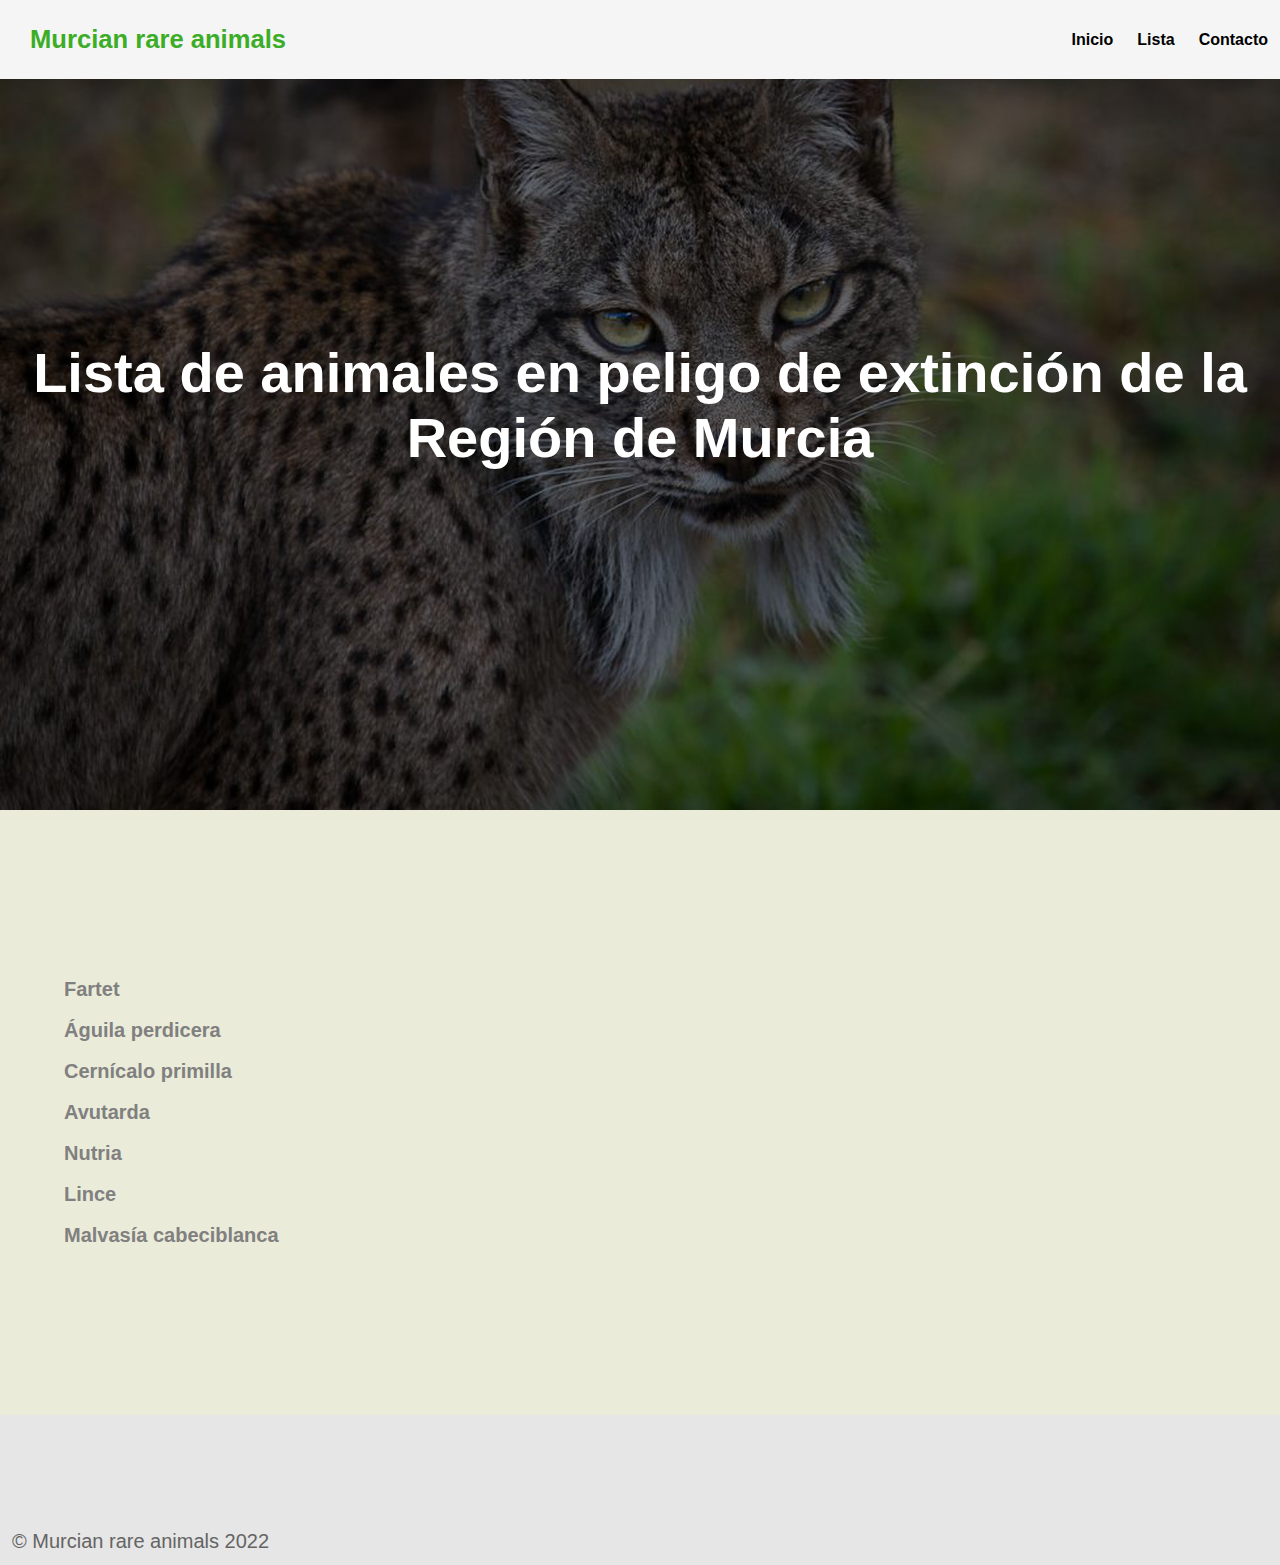
<file: lista.html>
<!DOCTYPE html>
<html lang="en">
<head>
    <meta charset="UTF-8">
    <meta http-equiv="X-UA-Compatible" content="IE=edge">
    <meta name="viewport" content="width=device-width, initial-scale=1.0">
    <title>Murcian rare animals</title>
    <link rel="stylesheet" href="style.css">
</head>
<body>
    <header>
        <div class="container">
             <p class="logo">Murcian rare animals</p>
             <nav>
                <a href="index.html">Inicio</a>
                <a href="lista.html">Lista</a>
                <a href="contacto.html">Contacto</a>
             </nav>
        </div>
    </header>
    <section id="hero">
        <h1>Lista de animales en peligo de extinción de la Región de Murcia</h1>
  
    </section>

    <section id="lista">
        <div class="container">
            <ul>
                <li><a href="fartet.html">Fartet</a></li>
                <li><a href="aguila.html">Águila perdicera</a></li>
                <li><a href="cernicalo.html">Cernícalo primilla</a></li>
                <li><a href="avutarda.html">Avutarda</a></li>
                <li><a href="nutria.html">Nutria</a></li>
                <li><a href="lince.html">Lince</a></li>
                <li><a href="malvasia.html">Malvasía cabeciblanca</a></li>
            </ul>
        </div>
    </section>
        
    <footer>
        <div class="container">
            <p>&copy; Murcian rare animals 2022</p>
        </div>
    </footer>
</body>
</html>
</file>
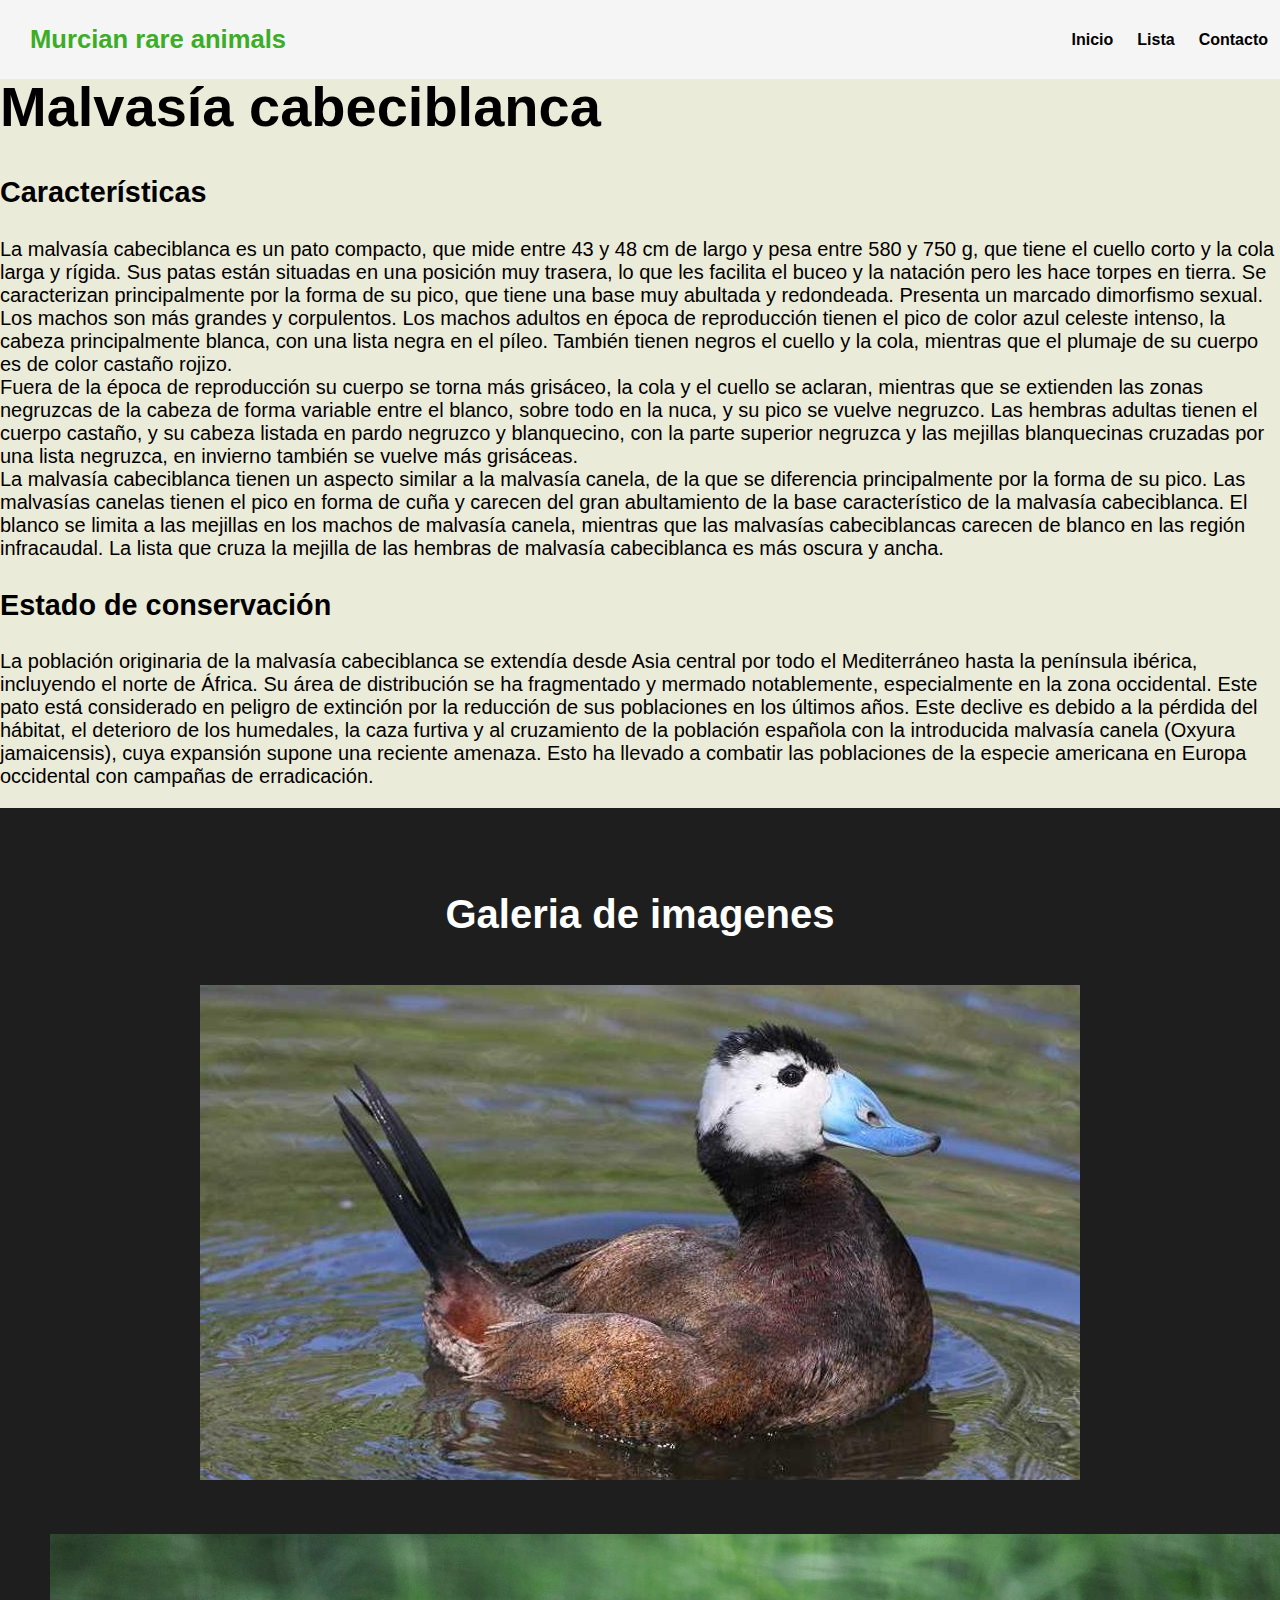
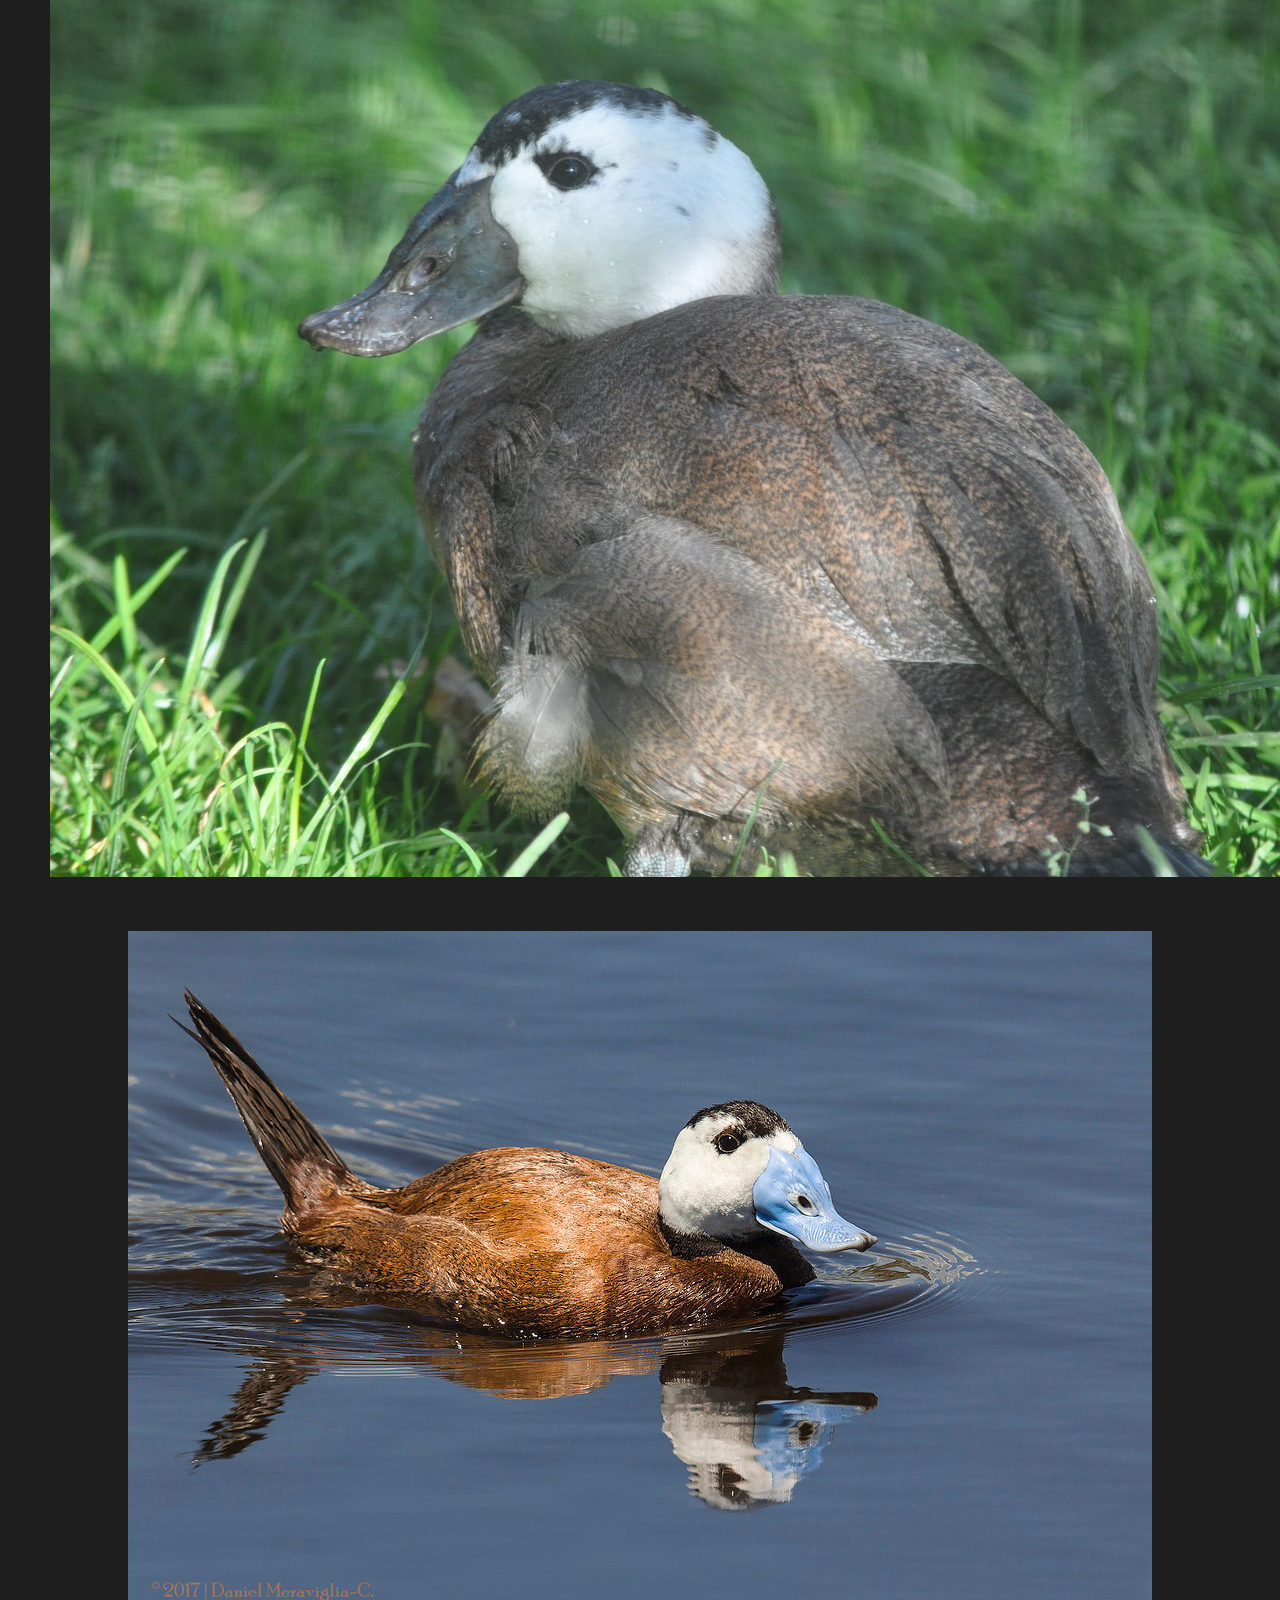
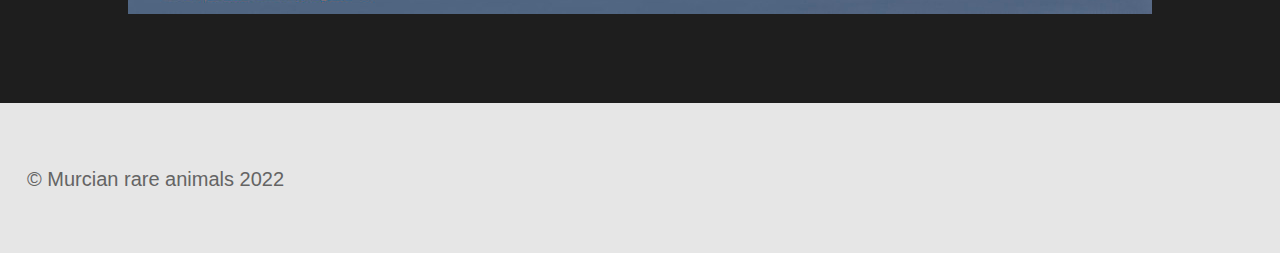
<file: malvasia.html>
<!DOCTYPE html>
<html lang="en">
<head>
    <meta charset="UTF-8">
    <meta http-equiv="X-UA-Compatible" content="IE=edge">
    <meta name="viewport" content="width=device-width, initial-scale=1.0">
    <title>Murcian rare animals</title>
    <link rel="stylesheet" href="style.css">
</head>
<body>
    <header>
        <div class="container">
             <p class="logo">Murcian rare animals</p>
             <nav>
                <a href="index.html">Inicio</a>
                <a href="lista.html">Lista</a>
                <a href="contacto.html">Contacto</a>
             </nav>
        </div>
    </header>

    <section id="animales-info">
        <div class="container">
            <br>
            <br>
            <h1> Malvasía cabeciblanca</h2>
            <h3>Características</h3>
            <p>La malvasía cabeciblanca es un pato compacto, que mide entre 43 y 48 cm de largo y pesa entre 580 y 750 g, que tiene el cuello corto y la cola larga y rígida. 
                Sus patas están situadas en una posición muy trasera, lo que les facilita el buceo y la natación pero les hace torpes en tierra. Se caracterizan principalmente
                 por la forma de su pico, que tiene una base muy abultada y redondeada. Presenta un marcado dimorfismo sexual. Los machos son más grandes y corpulentos. 
                 Los machos adultos en época de reproducción tienen el pico de color azul celeste intenso, la cabeza principalmente blanca, con una lista negra en el píleo. 
                 También tienen negros el cuello y la cola, mientras que el plumaje de su cuerpo es de color castaño rojizo. <br>Fuera de la época de reproducción su cuerpo se torna 
                 más grisáceo, la cola y el cuello se aclaran, mientras que se extienden las zonas negruzcas de la cabeza de forma variable entre el blanco, sobre todo en la nuca, 
                 y su pico se vuelve negruzco. Las hembras adultas tienen el cuerpo castaño, y su cabeza listada en pardo negruzco y blanquecino, con la parte superior negruzca y 
                 las mejillas blanquecinas cruzadas por una lista negruzca, en invierno también se vuelve más grisáceas.<br>

                La malvasía cabeciblanca tienen un aspecto similar a la malvasía canela, de la que se diferencia principalmente por la forma de su pico. Las malvasías canelas 
                tienen el pico en forma de cuña y carecen del gran abultamiento de la base característico de la malvasía cabeciblanca. El blanco se limita a las mejillas en los 
                machos de malvasía canela, mientras que las malvasías cabeciblancas carecen de blanco en las región infracaudal. La lista que cruza la mejilla de las hembras de 
                malvasía cabeciblanca es más oscura y ancha.</p>
            <h3>Estado de conservación</h3>
            <p>La población originaria de la malvasía cabeciblanca se extendía desde Asia central por todo el Mediterráneo hasta la península ibérica, incluyendo el norte de África.
                 Su área de distribución se ha fragmentado y mermado notablemente, especialmente en la zona occidental. Este pato está considerado en peligro de extinción por la 
                 reducción de sus poblaciones en los últimos años. Este declive es debido a la pérdida del hábitat, el deterioro de los humedales, la caza furtiva y al cruzamiento 
                 de la población española con la introducida malvasía canela (Oxyura jamaicensis), cuya expansión supone una reciente amenaza. Esto ha llevado a combatir las 
                 poblaciones de la especie americana en Europa occidental con campañas de erradicación.</p>
        </div>
    </section>
       
    <section id="fotos-aguila">
        <div class="container">
            <h2>Galeria de imagenes</h2>
            <div class="galeria-aguila">
                <div class="aguila">            
                    <img src="img/malvasia.jpg" >              
                </div>
                <div class="aguila">
                    <img src="img/malvasia1.jpg" >
                </div>
                <div class="aguila">
                    <img src="img/malvasia2.jpg" >  
                </div>
            </div>
        </div>

    <footer>
        <div class="container">
            <p>&copy; Murcian rare animals 2022</p>
        </div>
    </footer>
</body>
</html>
</file>
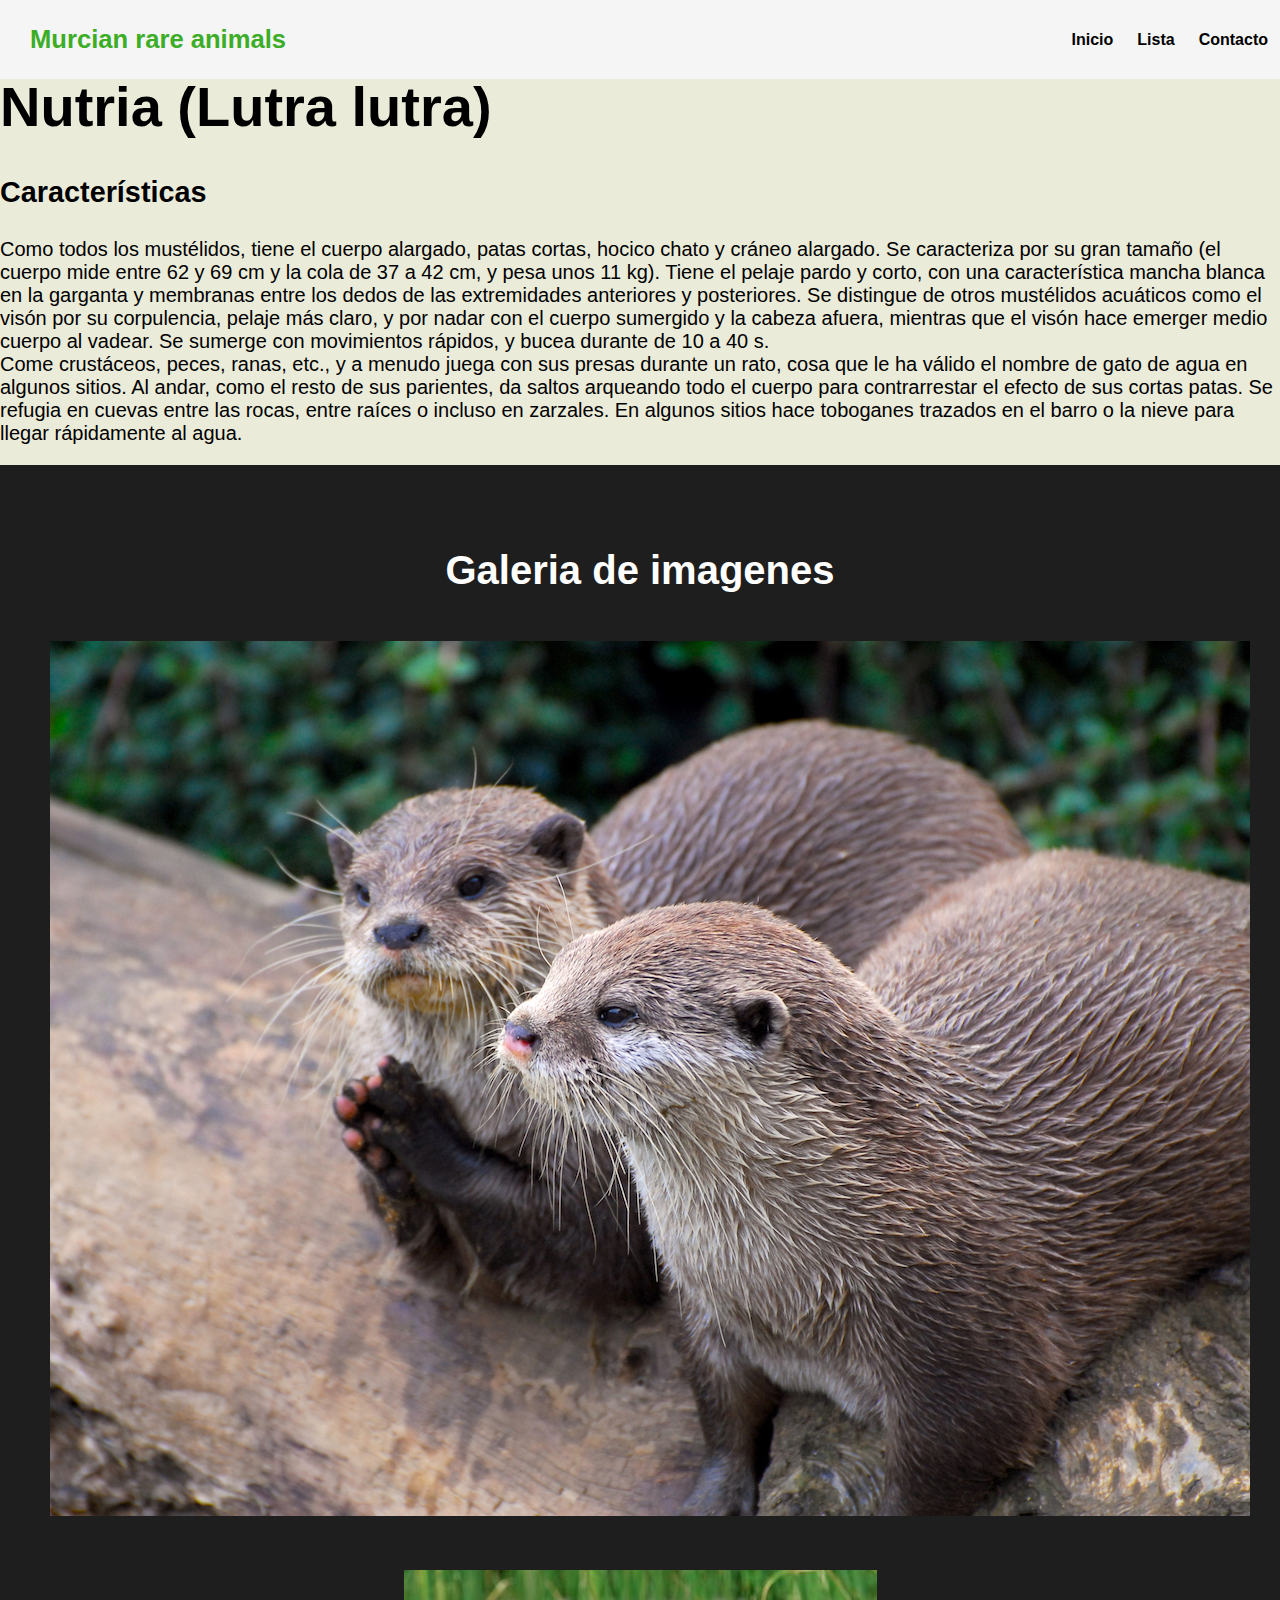
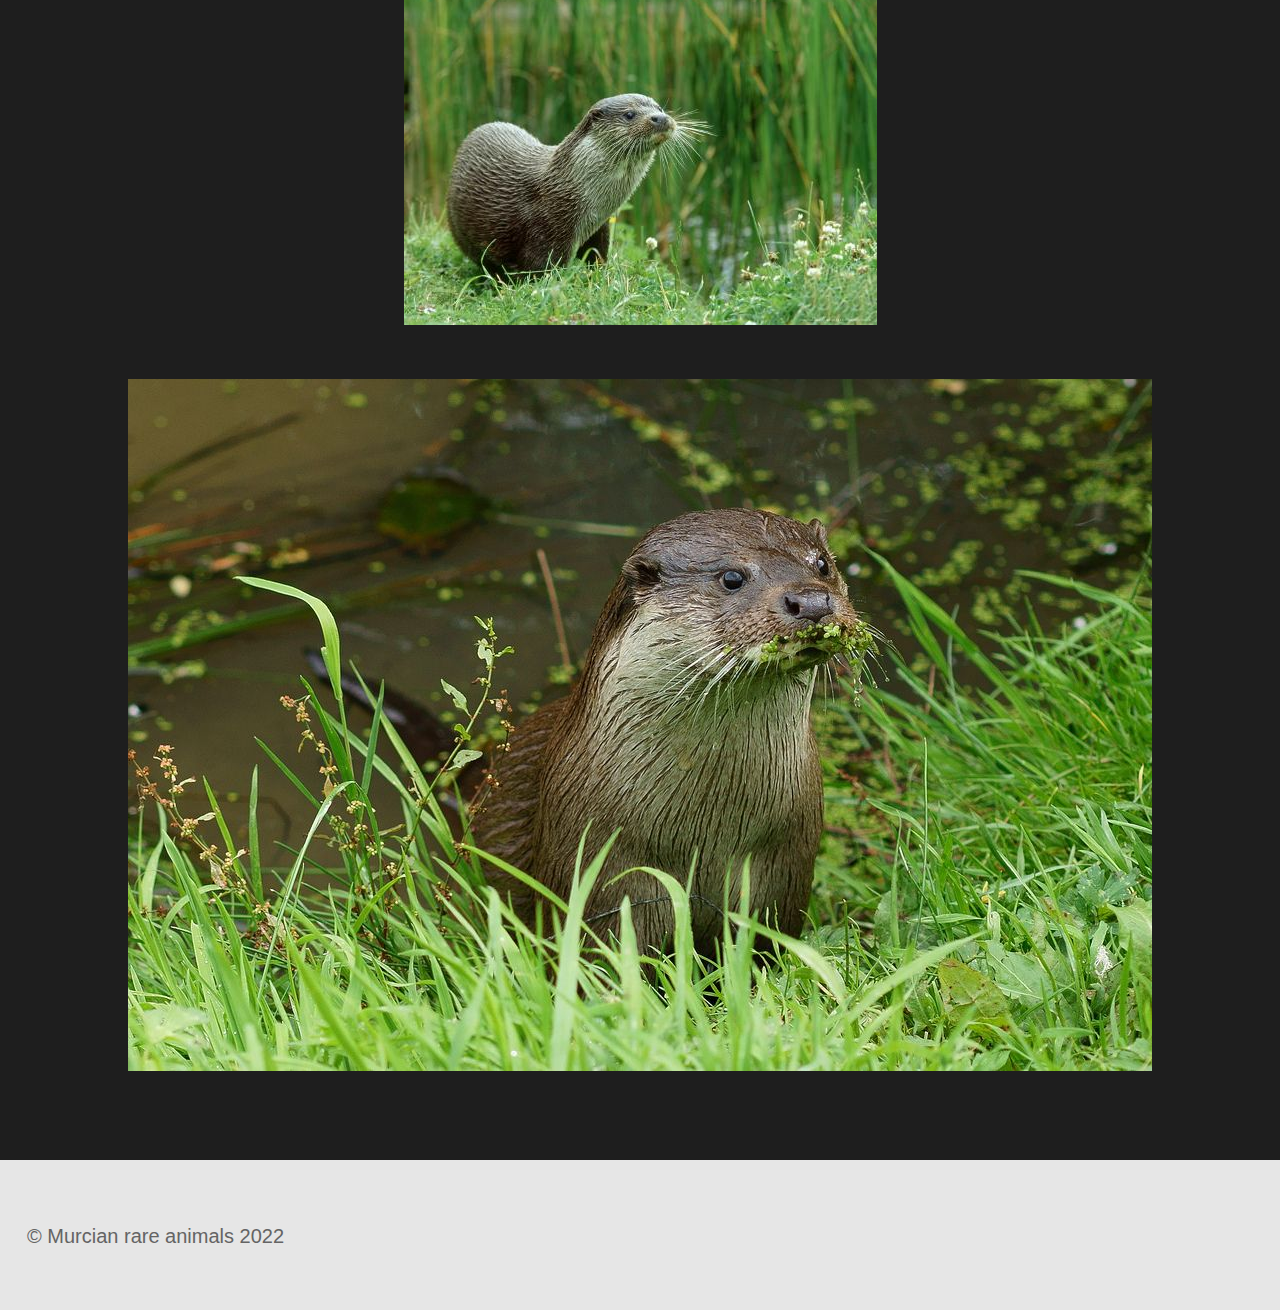
<file: nutria.html>
<!DOCTYPE html>
<html lang="en">
<head>
    <meta charset="UTF-8">
    <meta http-equiv="X-UA-Compatible" content="IE=edge">
    <meta name="viewport" content="width=device-width, initial-scale=1.0">
    <title>Murcian rare animals</title>
    <link rel="stylesheet" href="style.css">
</head>
<body>
    <header>
        <div class="container">
             <p class="logo">Murcian rare animals</p>
             <nav>
                <a href="index.html">Inicio</a>
                <a href="lista.html">Lista</a>
                <a href="contacto.html">Contacto</a>
             </nav>
        </div>
    </header>

    <section id="animales-info">
        <div class="container">
            <br>
            <br>
            <h1> Nutria (Lutra lutra)</h2>
            <h3>Características</h3>
            <p>Como todos los mustélidos, tiene el cuerpo alargado, patas cortas, hocico chato y cráneo alargado.
                Se caracteriza por su gran tamaño (el cuerpo mide entre 62 y 69 cm y la cola de 37 a 42 cm, y pesa unos 11 kg).
                 Tiene el pelaje pardo y corto, con una característica mancha blanca en la garganta y membranas entre los dedos de las extremidades anteriores y posteriores.
                Se distingue de otros mustélidos acuáticos como el visón por su corpulencia, pelaje más claro, y por nadar con el cuerpo sumergido y la cabeza afuera, 
                mientras que el visón hace emerger medio cuerpo al vadear. Se sumerge con movimientos rápidos, y bucea durante de 10 a 40 s.<br>
                Come crustáceos, peces, ranas, etc., y a menudo juega con sus presas durante un rato, cosa que le ha válido el nombre de gato de agua en algunos sitios.
                Al andar, como el resto de sus parientes, da saltos arqueando todo el cuerpo para contrarrestar el efecto de sus cortas patas. Se refugia en cuevas entre las rocas,
                entre raíces o incluso en zarzales. En algunos sitios hace toboganes trazados en el barro o la nieve para llegar rápidamente al agua.</p>
          
        </div>
    </section>
       
    <section id="fotos-aguila">
        <div class="container">
            <h2>Galeria de imagenes</h2>
            <div class="galeria-aguila">
                <div class="aguila">            
                    <img src="img/nutria.jpg" >              
                </div>
                <div class="aguila">
                    <img src="img/nutria1.jpg" >
                </div>
                <div class="aguila">
                    <img src="img/nutria2.jpg" >  
                </div>
            </div>
        </div>

    <footer>
        <div class="container">
            <p>&copy; Murcian rare animals 2022</p>
        </div>
    </footer>
</body>
</html>
</file>
<file: style.css>
*{
    box-sizing: border-box;
}

body{
    font-family: 'Roboto',sans-serif;
    background-color: rgb(235, 235, 217);
    margin: 0;
}

h1{font-size: 3.5em;}
h2{font-size: 2.5em;}
h3{font-size: 1.8em;}
p{font-size: 1.25em;}
ul{list-style: none;}
li{font-size: 1.25em;}

button{
    font-size: 1.8em;
    font-weight: bold;
    padding: 10px 40px;
    border-radius: 10px;
    border: 2px solid rgba(0,0,0,0.5);
    box-shadow: 2px 2px 10px rgba(0,0,0,0.5);
    color: white;
    background-color: rgb(60, 173, 38);
}
 
button:hover{
    background-color: rgb(48, 122, 8);
}

.container{
    max-width: 1400px;
    margin: auto;
}

header{
    background-color: rgb(245, 245, 245);  
    position: fixed;
    width: 100%;
    
}

header .logo{
    margin: 0;
    padding: 25px 30px;
    font-weight: bold;
    color: rgb(60, 173, 38);
    font-size: 1.6em;
}

header .container{
    display:flex;
    flex-direction: row;
    align-items: center;
    justify-content: space-between;
}

header nav{
    display: flex;
    flex-direction: row;
    text-align: center;
    padding-bottom: 0;
}

header a{
    padding: 5px 12px;
    text-decoration: none;
    font-weight: bold;
    color: black;
}

header a:hover{
    color: rgb(60, 173, 38);
}

#hero{
    display: flex;
    align-items: center;
    justify-content: center;
    text-align: center;
    flex-direction: column;
    height: 90vh;
    color: white;
    background-image: linear-gradient(
        0deg,
        rgba(0,0,0,0.5),
        rgba(0,0,0,0.5)
    )
    ,url("img/fondolince.jpg");
    background-repeat: no-repeat;
    background-size: cover;
    background-position: center center;
}

#top-animales-en-peligro{
    background-color: rgb(30, 30, 30);
    color: white;
    text-align: center;
}

#top-animales-en-peligro .container{
   padding: 150px 15px;
}

#top-animales-en-peligro h2{
    margin-top: 0;
    font-size: 3em;
}

#top-animales-en-peligro h3{
    margin-top: 0;

}

#top-animales-en-peligro a{
    padding: 5px 12px;
    text-decoration: none;
    font-weight: bold;
    color: white;
}

#top-animales-en-peligro a:hover{
    color: rgb(60, 173, 38);
}

#top-animales-en-peligro p{
    display: block;

}

#top-animales-en-peligro .top-3{
    display: flex;
    justify-content: center;

}

#top-animales-en-peligro .carta{
    background-size: cover;
    background-position: center center;
    padding: 15px;
    margin: 20px;
    border-radius: 10px;
}

.carta:first-child{

    background-image: linear-gradient(
        0deg,
        rgba(0,0,0,0.5),
        rgba(0,0,0,0.5)
    )
    ,url("img/lince.jpg");
  
}

.carta:nth-child(2){
    background-image: linear-gradient(
        0deg,
        rgba(0,0,0,0.5),
        rgba(0,0,0,0.5)
    )
    ,url("img/aguila.jpg");
   
}

.carta:nth-child(3){
    background-image: linear-gradient(
        0deg,
        rgba(0,0,0,0.5),
        rgba(0,0,0,0.5)
    )
    ,url("img/cernicalo.jpg");
    
}








#fotos-aguila{
    background-color: rgb(30, 30, 30);
    color: white;
    text-align: center;
}

#fotos-aguila .container{
   padding: 50px 15px;
}


#fotos-aguila a:hover{
    color: rgb(60, 173, 38);
}


#fotos-aguila .galeria-aguila{
    display:block;
    justify-content: center;

}

#fotos-aguila .aguila{
    background-size: cover;
    background-position: center center;
    padding: 15px;
    margin: 20px;
    border-radius: 10px;
}










#lista .container{
    text-align: initial;
    padding: 150px 12px;
}

#lista li{
    margin: 18px 0px;
    font-weight: bold;
}

#lista a{
    padding: 5px 12px;
    text-decoration: none;
    font-weight: bold;
    color: grey;
}

#lista a:hover{
    color: rgb(60, 173, 38);
}

footer{
    background-color: rgb(230,230,230);
}

footer p{
    margin: 0;
    color: rgb(100,100, 100);
    padding: 12px;
}

footer .container{
    height: 150px;
    display: flex;
    align-items: flex-end;
}
</file>
